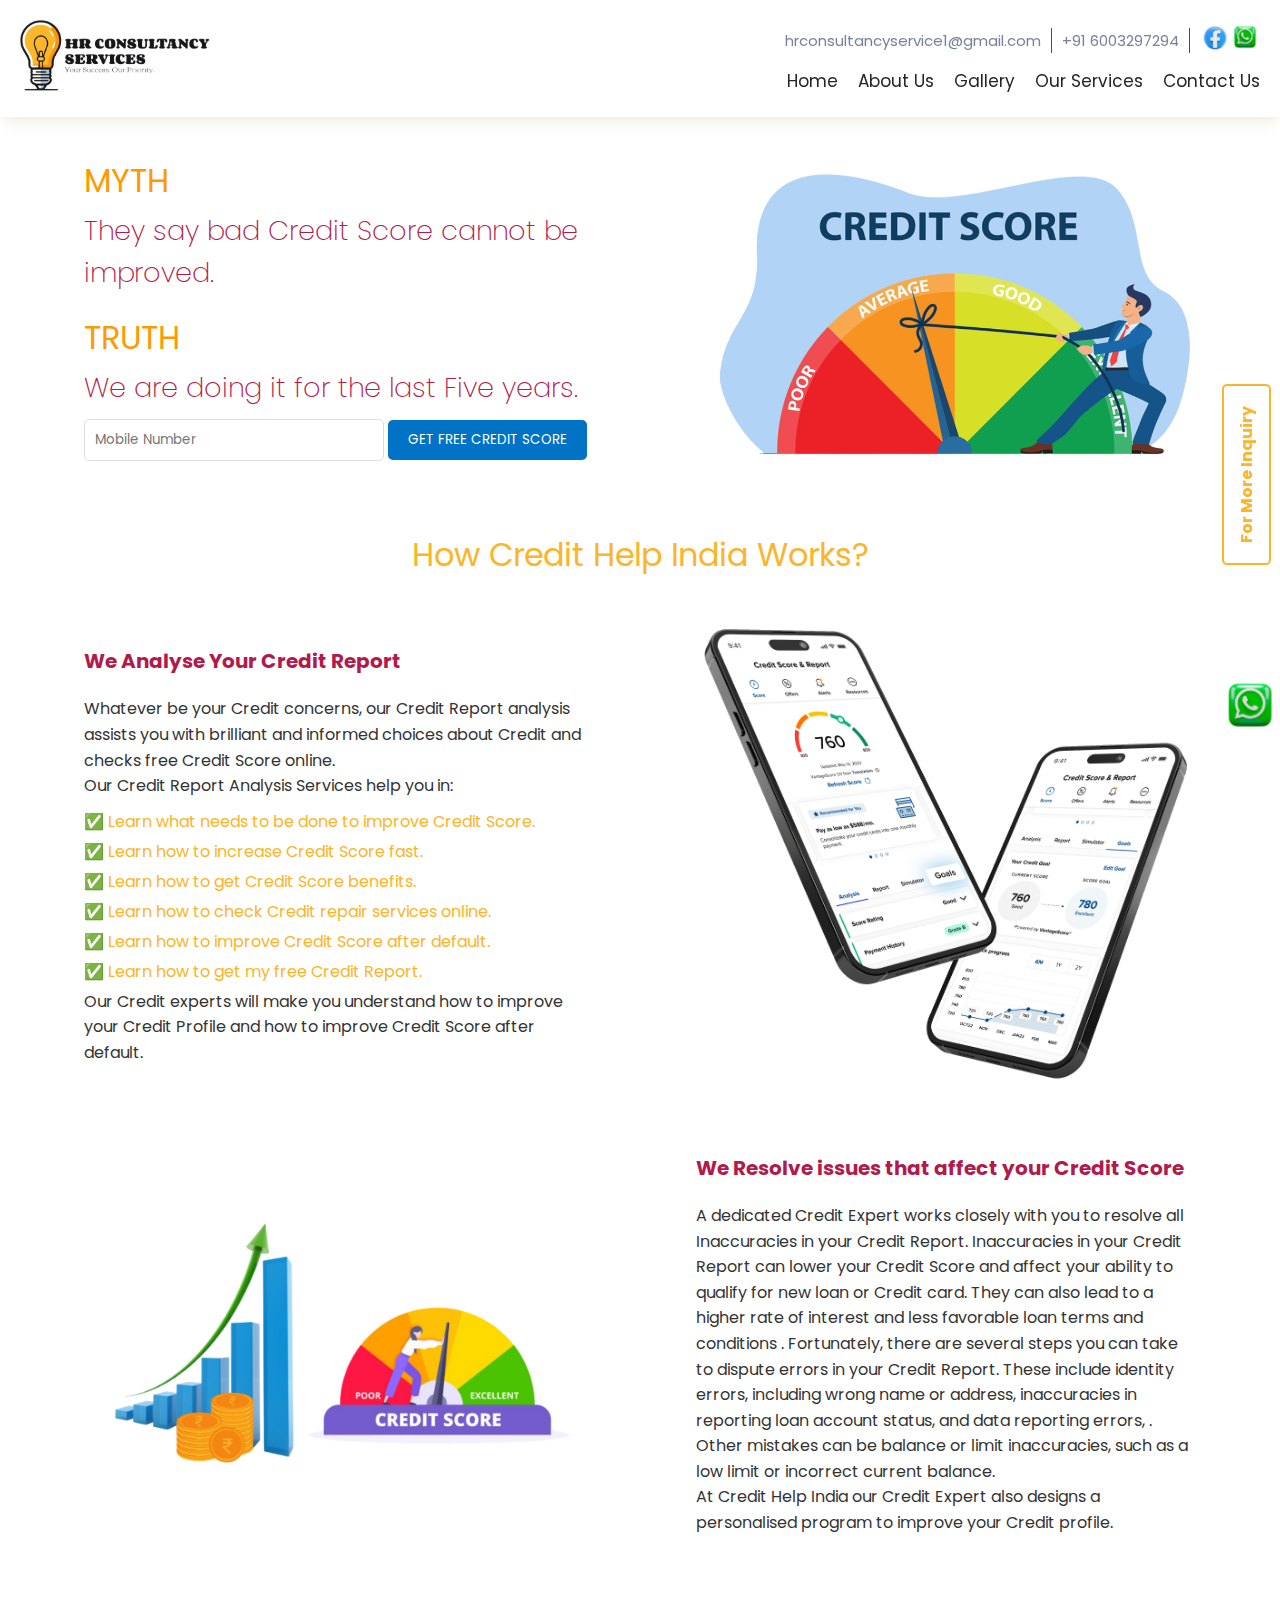
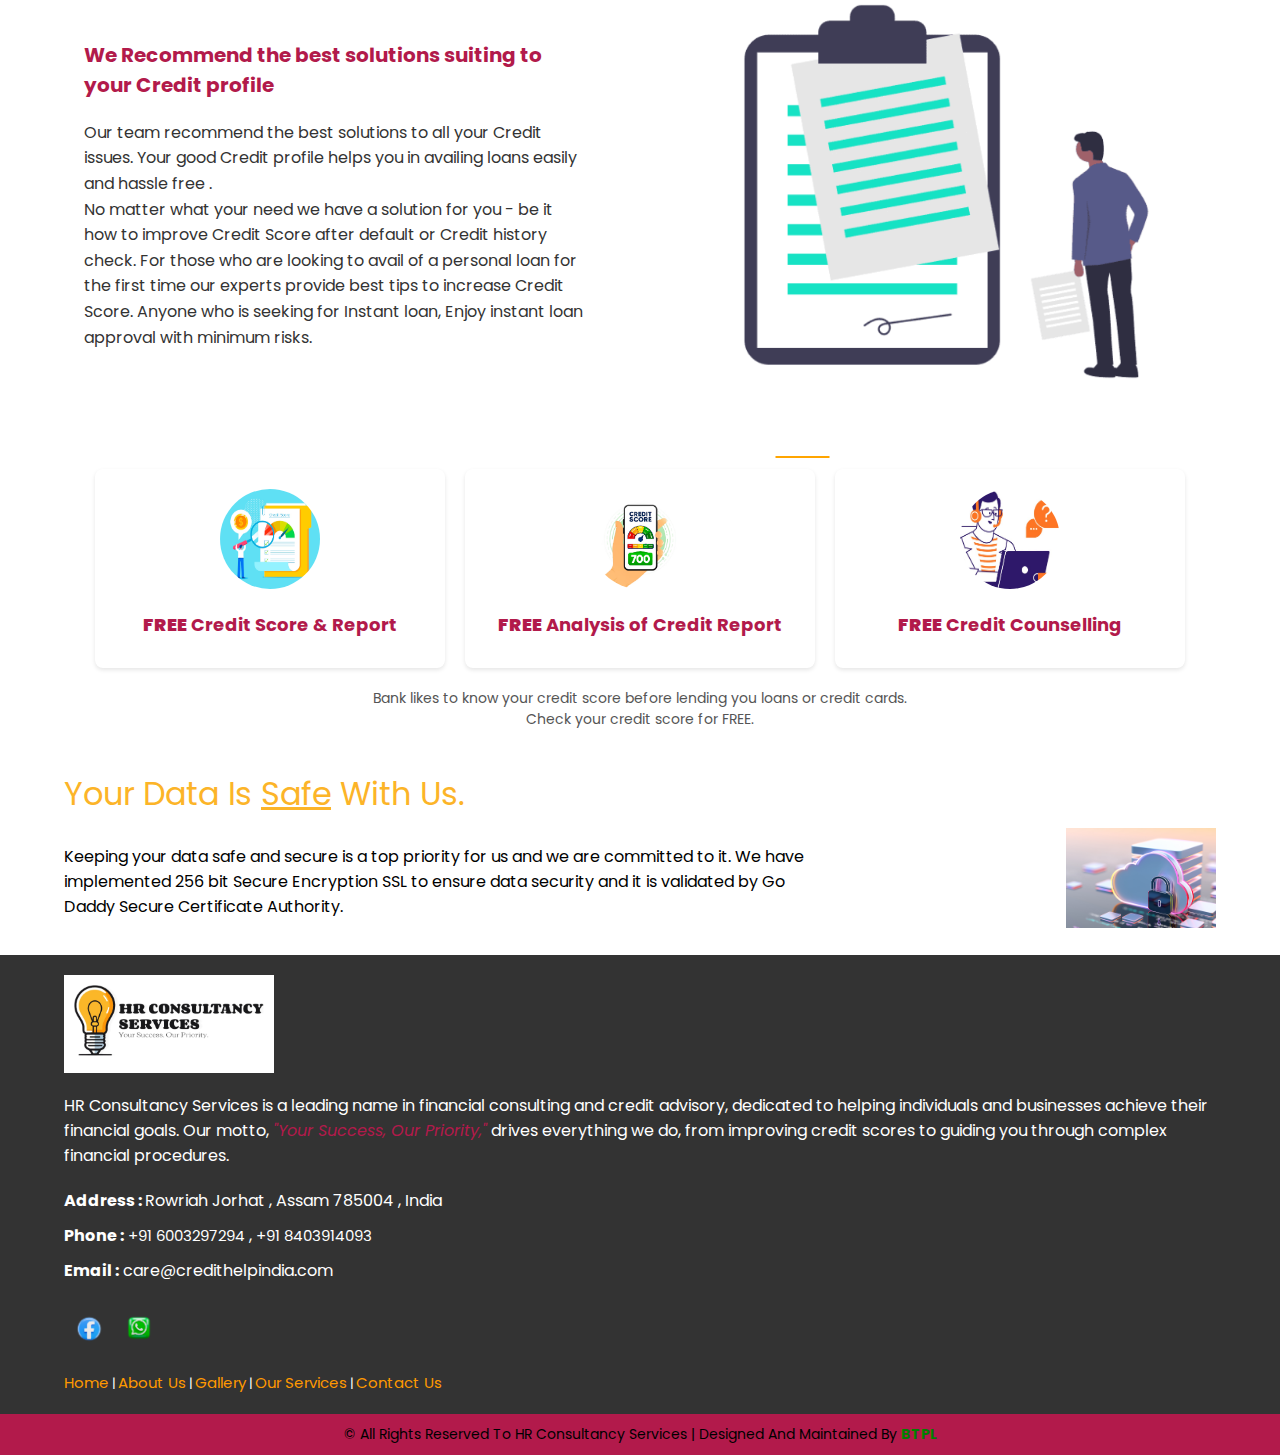
<file: index.html>
<!DOCTYPE html>
<html lang="en">
<head>
    <meta charset="UTF-8">
    <meta name="viewport" content="width=device-width, initial-scale=1.0">
    <title>HR Consultancy Services</title>
    <!--------------------------------------Font Awesome Link ------------------------------------>
    <link rel="stylesheet" href="https://cdnjs.cloudflare.com/ajax/libs/font-awesome/6.7.1/css/all.min.css" integrity="sha512-5Hs3dF2AEPkpNAR7UiOHba+lRSJNeM2ECkwxUIxC1Q/FLycGTbNapWXB4tP889k5T5Ju8fs4b1P5z/iB4nMfSQ==" crossorigin="anonymous" referrerpolicy="no-referrer" />
    <!--------------------------------------Font Awesome Link ------------------------------------>
    
    
    
    <!--------------------------------------Main Css Link ------------------------------------>
    <link rel="stylesheet" href="hover-min.css">
    <link rel="stylesheet" href="style.css">
    <link rel="stylesheet" href="responsive.css">
    <!--------------------------------------Main Css Link ------------------------------------>
</head>
<body>
<div class="index-main">
      <header>
        <nav>
            <div class="left-nav">
                <a href="index.html">
                <div class="logo-img ">
                    <img src="images/logo.png" alt="">
                </div>
            </a>
            </div>
            <div class="right-nav">
                <div class="menu-button">
                    <img src="images/menu-icon.webp" alt="">
                </div>
                <div class="upper-right">
                    <div class="gmail">
                        <p><a href="mailto:hrconsultancyservice1@gmail.com"> hrconsultancyservice1@gmail.com</a></p>
                    </div>
                    <div class="number">
                        <p><a href="tel:+916003297294"> +91 6003297294</a></p>
                    </div>
                    <div class="social-links">
                        <a class="hvr-float" href="https://facebook.com/groups/504638591012192/?mibextid=TtJCHPwfooiexAEF"><img src="images/facebook.png" alt="facebook"></a>
                        <a class="hvr-float" href="https://wa.me/message/YL7PTWLX3Y2UJ1"><img src="images/whatsapp.png" alt="Instagram"></a>
                        <!-- <a class="hvr-float" href="#"><img src="images/twitter.png" alt="twitter"></a>
                        <a class="hvr-float" href="#"><img src="images/linked.png" alt="Linkedin"></a> -->
                    </div>
                </div>
                <div class="lower-right">
                    <div class="nav-links">
                        <a class="hvr-underline-from-center" href="index.html">Home</a>
                        <a class="hvr-underline-from-center" href="about.html">About Us</a>
                        <a class="hvr-underline-from-center" href="gallery.html">Gallery</a>
                        <a  class="hvr-underline-from-center" href="service.html">Our Services</a>
                        <a class="hvr-underline-from-center" href="contact.html">Contact Us</a>
                    </div>
                </div>
            </div>
        </nav>
      </header>   
      <!-----------------------------------------Header End-------------------------------------->



      <!-----------------------------------------First section Start----------------------------->

      
        
     
      <div class="home-first">
        <div class="text-section">
            <h2><span class="highlight">MYTH</span></h2>
            <p class="myth">They say bad Credit Score cannot be improved.</p>

            <h2><span class="highlight">TRUTH</span></h2>
            <p class="truth">We are doing it for the last Five years.</p>

            <div class="form-section">
                <input type="text" placeholder="Mobile Number">
                <button>GET FREE CREDIT SCORE</button>
            </div>
        </div>

        <div class="image-section">
            <img src="images/home-img.png" alt="Credit Score Visualization">
        </div>
    </div>
    <div class="home-second">
        <section class="credit-section">
            <div class="credit-header">
                <h2>How Credit Help India Works?</h2>
            </div>
            <div class="credit-content">
                <div class="credit-text">
                    <h3>We Analyse Your Credit Report</h3>
                    <p>Whatever be your Credit concerns, our Credit Report analysis assists you with brilliant and informed choices about Credit and checks free Credit Score online.</p>
                    <p>Our Credit Report Analysis Services help you in:</p>
                    <ul>
                        <li>✅ Learn what needs to be done to improve Credit Score.</li>
                        <li>✅ Learn how to increase Credit Score fast.</li>
                        <li>✅ Learn how to get Credit Score benefits.</li>
                        <li>✅ Learn how to check Credit repair services online.</li>
                        <li>✅ Learn how to improve Credit Score after default.</li>
                        <li>✅ Learn how to get my free Credit Report.</li>
                    </ul>
                    <p>Our Credit experts will make you understand how to improve your Credit Profile and how to improve Credit Score after default.</p>
                </div>
                <div class="credit-image">
                    <img src="images/home2img.png" alt="Credit Report Analysis Illustration">
                </div>
            </div>
        </section>
    </div>
    <div class="home-second">
        <section class="credit-section">
            
            <div class="credit2-content">
                <div class="credit-image">
                    <img src="images/home3img.png" alt="Credit Report Analysis Illustration">
                </div>
                <div class="credit-text">
                    <h3>We Resolve issues that affect your Credit Score</h3>
                    <p>A dedicated Credit Expert works closely with you to resolve all Inaccuracies in your Credit Report. Inaccuracies in your Credit Report can lower your Credit Score and affect your ability to qualify for new loan or Credit card. They can also lead to a higher rate of interest and less favorable loan terms and conditions . Fortunately, there are several steps you can take to dispute errors in your Credit Report. These include identity errors, including wrong name or address, inaccuracies in reporting loan account status, and data reporting errors, . Other mistakes can be balance or limit inaccuracies, such as a low limit or incorrect current balance.</p>
                    <p>At Credit Help India our Credit Expert also designs a personalised program to improve your Credit profile.</p>
                </div>
                
            </div>
        </section>
    </div>
    <div class="home-second">
        <section class="credit-section">
            
            <div class="credit-content">
                <div class="credit-text">
                    <h3>We Recommend the best solutions suiting to your Credit profile</h3>
                    <p>Our team recommend the best solutions to all your Credit issues. Your good Credit profile helps you in availing loans easily and hassle free .
                    </p>
                    <p>No matter what your need we have a solution for you - be it how to improve Credit Score after default or Credit history check. For those who are looking to avail of a personal loan for the first time our experts provide best tips to increase Credit Score. Anyone who is seeking for Instant loan, Enjoy instant loan approval with minimum risks.</p>
                    
                </div>
                <div class="credit-image">
                    <img src="images/home4img.png" alt="Credit Report Analysis Illustration">
                </div>
            </div>
        </section>
    </div>
    <div class="main-div">
        <div class="content-wrapper">
            <h1 class="title">Get Your Credit Report For <span>FREE</span></h1>
        
            <div class="features">
              <div class="feature">
                <img src="images/score-report.avif" alt="Report Icon">
                <h3><strong>FREE</strong> Credit Score & Report</h3>
              </div>
        
              <div class="feature">
                <img src="images/credit-score.avif" alt="Analysis Icon">
                <h3><strong>FREE</strong> Analysis of Credit Report</h3>
              </div>
        
              <div class="feature">
                <img src="images/cousell.jpg" alt="Counseling Icon">
                <h3><strong>FREE</strong> Credit Counselling</h3>
              </div>
            </div>
        
            <p class="description">
              Bank likes to know your credit score before lending you loans or credit cards.<br>
              Check your credit score for FREE.
            </p>
          </div>

          <div class="last-content">
            <div class="heading-line">
                <h2>Your Data Is <span>Safe</span> With Us.</h2>
            </div>
            <div class="main-content">
                <div class="cont-fil">
                    <p>
                        Keeping your data safe and secure is a top priority for us and we are committed to it. We have implemented  256 bit Secure Encryption SSL to ensure data security and it is validated by Go Daddy Secure Certificate Authority.</p>
                </div>
                <div class="img-contl">
                    <img src="images/data-safe.jpg" alt="">
                </div>
            </div>
          </div>
    </div>

    <!--------------------------------------------Footer Section-------------------------------------->

    <footer class="footer">
        <div class="logo-part">
            <img width="190px" src="images/logo.png" alt="">
        </div>
        <div class="content-pa" style="margin-bottom: 20px;">
            <p >HR Consultancy Services is a leading name in financial consulting and credit advisory, dedicated to helping individuals and businesses achieve their financial goals. Our motto, <i style="color: #B21A4B;">"Your Success, Our Priority,"</i> drives everything we do, from improving credit scores to guiding you through complex financial procedures.</p>
        </div>
        <div class="contact-infors">
            <p><strong>Address : </strong>Rowriah Jorhat , Assam 785004 , India</p>
            <p><strong>Phone :</strong> <a style="color: white;" href="tel:+916003297294">+91 6003297294</a> , <a style="color: white;" href="tel:+918403914093">+91 8403914093</a></p>
            <p><strong>Email :</strong> care@credithelpindia.com</p>
        </div>

        <div class="social-links" style="padding-top: 10px; padding-left: 0;">
            <a class="hvr-float" href="https://facebook.com/groups/504638591012192/?mibextid=TtJCHPwfooiexAEF"><img src="images/facebook.png" alt="facebook"></a>
            <a class="hvr-float" href="https://wa.me/message/YL7PTWLX3Y2UJ1"><img src="images/whatsapp.png" alt="Instagram"></a>
            <!-- <a class="hvr-float" href="#"><img src="images/twitter.png" alt="twitter"></a>
            <a class="hvr-float" href="#"><img src="images/linked.png" alt="Linkedin"></a> -->
        </div>
        <div class="links" >
            <a href="index.html">Home</a> |
                <a href="about.html">About Us</a> |
                <a href="gallery.html">Gallery</a> |
                <a href="service.html">Our Services</a> |
                <a href="contact.html">Contact Us</a>
        </div>

       

        <!-- <div class="links">
            <a href="#">Difference Between Credit Score & Credit Report</a> |
            <a href="#">Difference Between Write-off And Waive-off</a> |
            <a href="#">How Is Credit Score Calculated?</a> |
            <a href="#">more</a>
        </div> -->
        
    </footer>
    <div class="end-copy">
        <p>&copy; All Rights Reserved To HR Consultancy Services | Designed And Maintained By <a href="https://www.bhoomitechzone.in/">BTPL</a>  </p>
    </div>


<!-----------------------------------Popup Inquiry Form------------------------------------>

<div class="whatsapp">
    <a href="https://wa.me/message/YL7PTWLX3Y2UJ1"><img src="images/whatsapp.png" alt=""></a>
</div>

<div class="po-btnf" onclick="openForm()">
    For More Inquiry
  </div>

    <div class="popup-overlay" id="popupOverlay">
        <div class="popup-form" id="popupForm">
            <h3>Enquiry Form</h3>
            <form>
                <div class="form-group">
                    <label for="name">Name</label>
                    <input type="text" id="name" placeholder="Enter your name">
                </div>
                <div class="form-group">
                    <label for="email">Email</label>
                    <input type="email" id="email" placeholder="Enter your email">
                </div>
                <div class="form-group">
                    <label for="tel">Phone Number</label>
                    <input type="text" id="tel" placeholder="Enter your phone number">
                </div>
                <div class="form-group">
                    <label for="from">Destination From</label>
                    <input type="text" id="from" placeholder="Enter your destination">
                </div>
                <div class="form-group">
                    <label for="to">Preferred To</label>
                    <input type="text" id="to" placeholder="Enter your preferred destination">
                </div>
                <div class="form-group">
                    <label for="date">Preferred Date</label>
                    <input type="date" id="date">
                </div>
                <div class="form-buttons">
                    <button type="submit" class="btn-submit">Submit</button>
                    <button type="button" class="btn-close" onclick="closeForm()">Close</button>
                </div>
            </form>
        </div>
    </div>
    

</div>


<script src="app.js"></script>

<script>
    function openForm() {
        document.getElementById('popupOverlay').classList.add('active');
    }

    function closeForm() {
        document.getElementById('popupOverlay').classList.remove('active');
    }
</script>

</body>
</html>
</file>
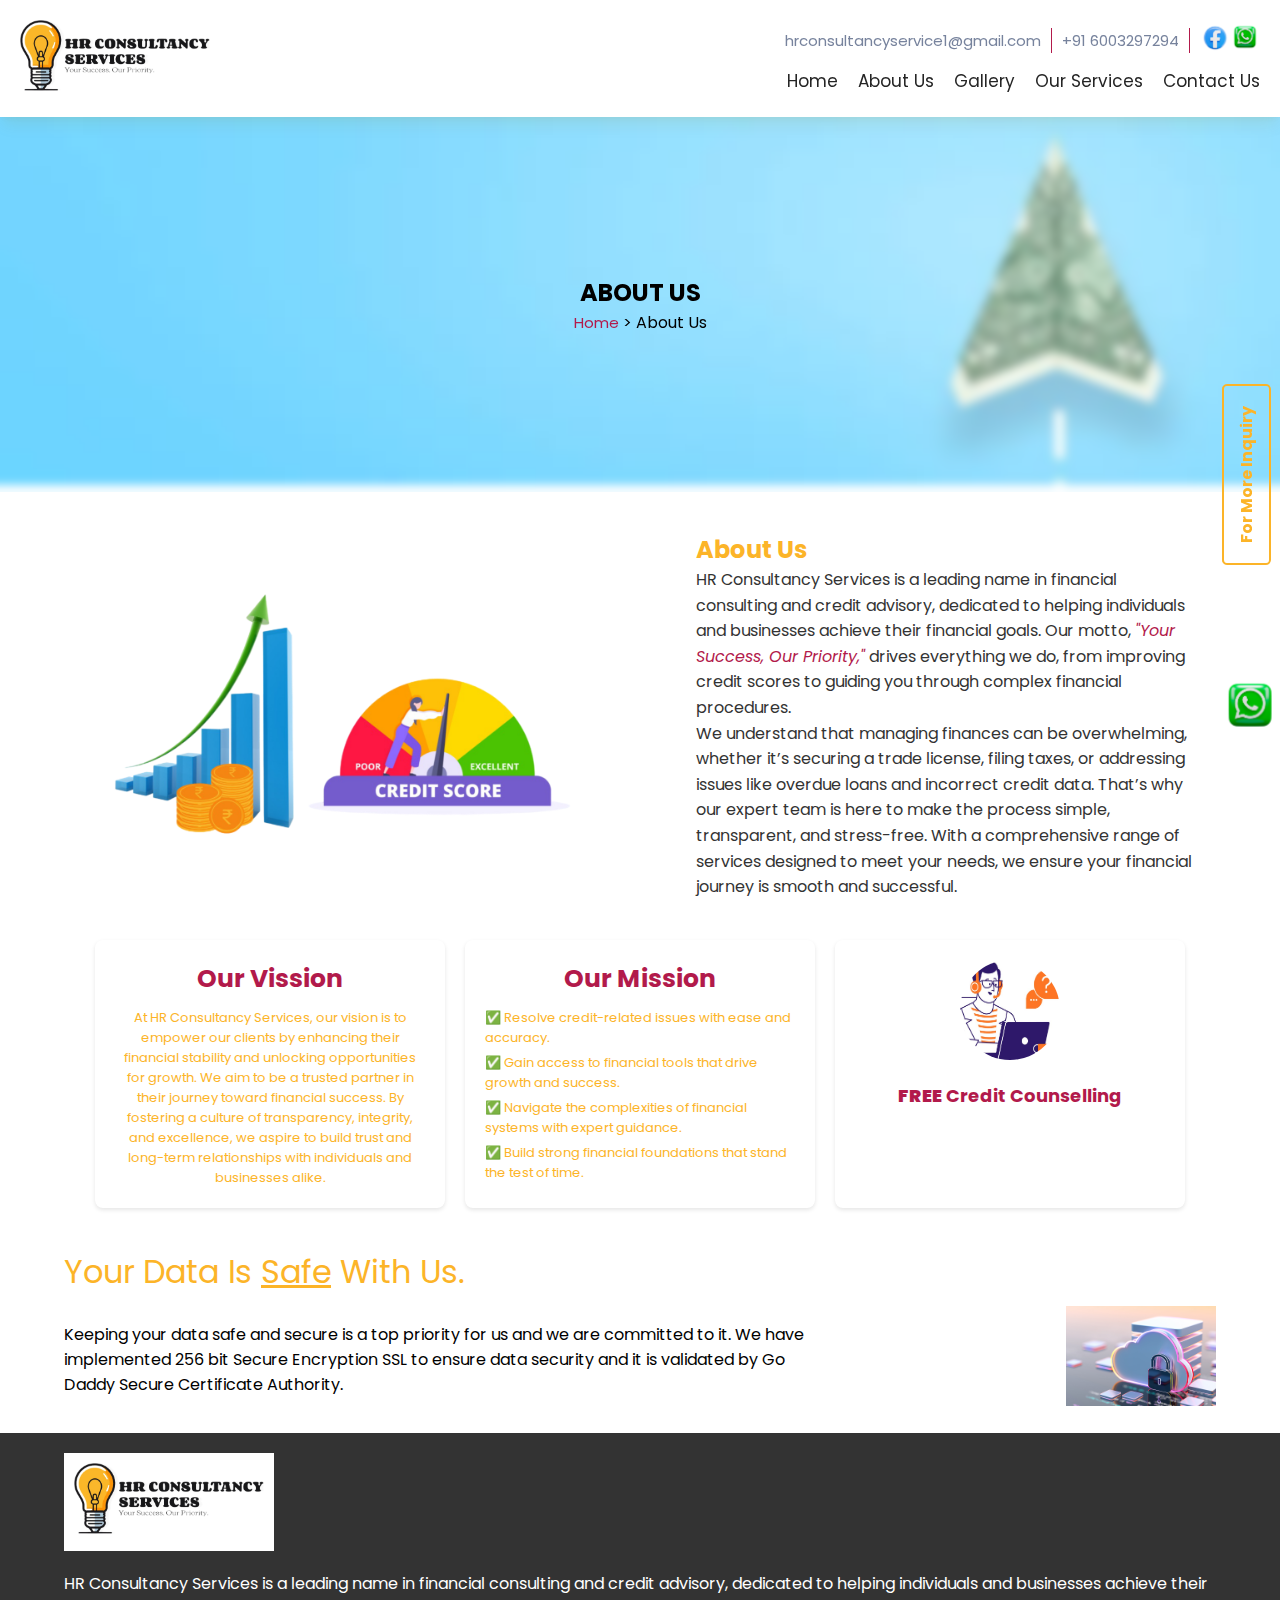
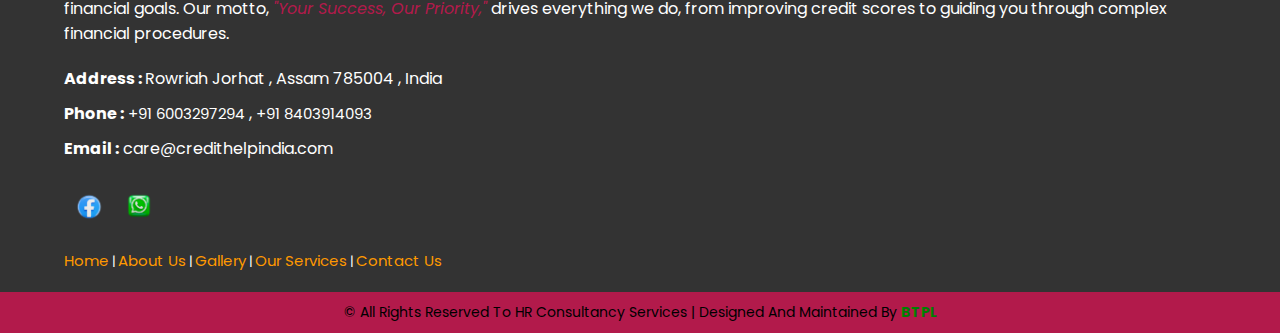
<file: about.html>
<!DOCTYPE html>
<html lang="en">

<head>
    <meta charset="UTF-8">
    <meta name="viewport" content="width=device-width, initial-scale=1.0">
    <title>HR Consultancy Services</title>
    <!--------------------------------------Font Awesome Link ------------------------------------>
    <link rel="stylesheet" href="https://cdnjs.cloudflare.com/ajax/libs/font-awesome/6.7.1/css/all.min.css"
        integrity="sha512-5Hs3dF2AEPkpNAR7UiOHba+lRSJNeM2ECkwxUIxC1Q/FLycGTbNapWXB4tP889k5T5Ju8fs4b1P5z/iB4nMfSQ=="
        crossorigin="anonymous" referrerpolicy="no-referrer" />
    <!--------------------------------------Font Awesome Link ------------------------------------>



    <!--------------------------------------Main Css Link ------------------------------------>
    <link rel="stylesheet" href="hover-min.css">
    <link rel="stylesheet" href="style.css">
    <link rel="stylesheet" href="responsive.css">
    <!--------------------------------------Main Css Link ------------------------------------>
</head>

<body>
    <div class="index-main">
        <header>
            <nav>
                <div class="left-nav">
                    <a href="index.html">
                        <div class="logo-img ">
                            <img src="images/logo.png" alt="">
                        </div>
                    </a>
                </div>
                <div class="right-nav">
                    <div class="menu-button">
                        <img src="images/menu-icon.webp" alt="">
                    </div>
                    <div class="upper-right">
                        <div class="gmail">
                            <p><a href="mailto:hrconsultancyservice1@gmail.com"> hrconsultancyservice1@gmail.com</a></p>
                        </div>
                        <div class="number">
                            <p><a href="tel:+916003297294"> +91 6003297294</a></p>
                        </div>
                        <div class="social-links">
                            <a class="hvr-float" href="https://facebook.com/groups/504638591012192/?mibextid=TtJCHPwfooiexAEF"><img src="images/facebook.png" alt="facebook"></a>
                            <a class="hvr-float" href="https://wa.me/message/YL7PTWLX3Y2UJ1"><img src="images/whatsapp.png" alt="Instagram"></a>
                            <!-- <a class="hvr-float" href="#"><img src="images/twitter.png" alt="twitter"></a>
                            <a class="hvr-float" href="#"><img src="images/linked.png" alt="Linkedin"></a> -->
                        </div>
                    </div>
                    <div class="lower-right">
                        <div class="nav-links">
                            <a class="hvr-underline-from-center" href="index.html">Home</a>
                            <a class="hvr-underline-from-center" href="about.html">About Us</a>
                            <a class="hvr-underline-from-center" href="gallery.html">Gallery</a>
                            <a class="hvr-underline-from-center" href="service.html">Our Services</a>
                            <a class="hvr-underline-from-center" href="contact.html">Contact Us</a>
                        </div>
                    </div>
                </div>
            </nav>
        </header>
        <!-----------------------------------------Header End-------------------------------------->
        
        <div class="abt-section">
            <div class="about-img">
                <img src="images/about-img.jpg" alt="">
            </div>
            <div class="about-start">
                <h2>ABOUT US</h2>
                <p><a href="index.html">Home</a> > About Us</p>
            </div>
        </div>
        <div class="home-second">
            <section class="credit-section">
                
                <div class="credit2-content">
                    <div class="credit-image">
                        <img src="images/home3img.png" alt="Credit Report Analysis Illustration">
                    </div>
                    <div class="credit-text">
                        <h2 style="color: #FCB428;"> About Us</h2>
                        <!-- <h3>We Resolve issues that affect your Credit Score</h3> -->
                        <p>HR Consultancy Services is a leading name in financial consulting and credit advisory, dedicated to helping individuals and businesses achieve their financial goals. Our motto, <i style="color: #B21A4B;">"Your Success, Our Priority,"</i> drives everything we do, from improving credit scores to guiding you through complex financial procedures.</p>
                        <p>We understand that managing finances can be overwhelming, whether it’s securing a trade license, filing taxes, or addressing issues like overdue loans and incorrect credit data. That’s why our expert team is here to make the process simple, transparent, and stress-free. With a comprehensive range of services designed to meet your needs, we ensure your financial journey is smooth and successful.</p>
                    </div>
                    
                </div>
            </section>
            
        </div>
        <div class="main-div">
            <div class="content-wrapper">
                <!-- <h1 class="title">Get Your Credit Report For <span>FREE</span></h1> -->
            
                <div class="features">
                  <div class="feature">
                    <h2>Our Vission</h2>
                    <p style="color: #FCB428; font-size: 13px; margin-top: 10px;">At HR Consultancy Services, our vision is to empower our clients by enhancing their financial stability and unlocking opportunities for growth. We aim to be a trusted partner in their journey toward financial success. By fostering a culture of transparency, integrity, and excellence, we aspire to build trust and long-term relationships with individuals and businesses alike.</p>
                    <!-- <img src="images/score-report.avif" alt="Report Icon">
                    <h3><strong>FREE</strong> Credit Score & Report</h3> -->
                  </div>
            
                  <div class="feature">
                    <h2>Our Mission</h2>
                    <div class="credit-text" style="text-align: start;">
                        <ul>
                            <li style="font-size: 13px;">✅ Resolve credit-related issues with ease and accuracy.</li>
                            <li style="font-size: 13px;">✅ Gain access to financial tools that drive growth and success.</li>
                            <li style="font-size: 13px;">✅ Navigate the complexities of financial systems with expert guidance.</li>
                            <li style="font-size: 13px;">✅ Build strong financial foundations that stand the test of time.</li>
                            <!-- <li style="font-size: 13px;">✅ Learn how to improve Credit Score after default.</li>
                            <li style="font-size: 13px;">✅ Learn how to get my free Credit Report.</li> -->
                        </ul>
                    </div>
                  </div>
            
                  <div class="feature">
                    <img src="images/cousell.jpg" alt="Counseling Icon">
                    <h3><strong>FREE</strong> Credit Counselling</h3>
                  </div>
                </div>
            
                <!-- <p class="description">
                  Bank likes to know your credit score before lending you loans or credit cards.<br>
                  Check your credit score for FREE.
                </p> -->
              </div>
    
              <!-- <div class="last-content">
                <div class="heading-line">
                    <h2>Your Data Is <span>Safe</span> With Us.</h2>
                </div>
                <div class="main-content">
                    <div class="cont-fil">
                        <p>
                            Keeping your data safe and secure is a top priority for us and we are committed to it. We have implemented  256 bit Secure Encryption SSL to ensure data security and it is validated by Go Daddy Secure Certificate Authority.</p>
                    </div>
                    <div class="img-contl">
                        <img src="images/data-safe.jpg" alt="">
                    </div>
                </div>
              </div> -->
              <div class="last-content">
                <div class="heading-line">
                    <h2>Your Data Is <span>Safe</span> With Us.</h2>
                </div>
                <div class="main-content">
                    <div class="cont-fil">
                        <p>
                            Keeping your data safe and secure is a top priority for us and we are committed to it. We have implemented  256 bit Secure Encryption SSL to ensure data security and it is validated by Go Daddy Secure Certificate Authority.</p>
                    </div>
                    <div class="img-contl">
                        <img src="images/data-safe.jpg" alt="">
                    </div>
                </div>
              </div>
        </div>

        
        
        <!-----------------------------------------Footer Start-------------------------------------->
        <footer class="footer">
            <div class="logo-part">
                <img width="190px" src="images/logo.png" alt="">
            </div>
            <div class="content-pa" style="margin-bottom: 20px;">
                <p >HR Consultancy Services is a leading name in financial consulting and credit advisory, dedicated to helping individuals and businesses achieve their financial goals. Our motto, <i style="color: #B21A4B;">"Your Success, Our Priority,"</i> drives everything we do, from improving credit scores to guiding you through complex financial procedures.</p>
            </div>
            <div class="contact-infors">
                <p><strong>Address : </strong>Rowriah Jorhat , Assam 785004 , India</p>
                <p><strong>Phone :</strong> <a style="color: white;" href="tel:+916003297294">+91 6003297294</a> , <a style="color: white;" href="tel:+918403914093">+91 8403914093</a></p>
                <p><strong>Email :</strong> care@credithelpindia.com</p>
            </div>
    
            <div class="social-links" style="padding-top: 10px; padding-left: 0;">
                <a class="hvr-float" href="https://facebook.com/groups/504638591012192/?mibextid=TtJCHPwfooiexAEF"><img src="images/facebook.png" alt="facebook"></a>
                <a class="hvr-float" href="https://wa.me/message/YL7PTWLX3Y2UJ1"><img src="images/whatsapp.png" alt="Instagram"></a>
                <!-- <a class="hvr-float" href="#"><img src="images/twitter.png" alt="twitter"></a>
                <a class="hvr-float" href="#"><img src="images/linked.png" alt="Linkedin"></a> -->
            </div>
            <div class="links" >
                <a href="index.html">Home</a> |
                <a href="about.html">About Us</a> |
                <a href="gallery.html">Gallery</a> |
                <a href="service.html">Our Services</a> |
                <a href="contact.html">Contact Us</a>
            </div>
    
           
    
            <!-- <div class="links">
                <a href="#">Difference Between Credit Score & Credit Report</a> |
                <a href="#">Difference Between Write-off And Waive-off</a> |
                <a href="#">How Is Credit Score Calculated?</a> |
                <a href="#">more</a>
            </div> -->
            
        </footer>
        <div class="end-copy">
            <p>&copy; All Rights Reserved To HR Consultancy Services | Designed And Maintained By <a href="https://www.bhoomitechzone.in/">BTPL</a> </p>
        </div>

       <!-----------------------------------Popup Inquiry Form------------------------------------>

       <div class="whatsapp">
        <a href="https://wa.me/message/YL7PTWLX3Y2UJ1"><img src="images/whatsapp.png" alt=""></a>
    </div>

<div class="po-btnf" onclick="openForm()">
    For More Inquiry
  </div>

    <div class="popup-overlay" id="popupOverlay">
        <div class="popup-form" id="popupForm">
            <h3>Enquiry Form</h3>
            <form>
                <div class="form-group">
                    <label for="name">Name</label>
                    <input type="text" id="name" placeholder="Enter your name">
                </div>
                <div class="form-group">
                    <label for="email">Email</label>
                    <input type="email" id="email" placeholder="Enter your email">
                </div>
                <div class="form-group">
                    <label for="tel">Phone Number</label>
                    <input type="text" id="tel" placeholder="Enter your phone number">
                </div>
                <div class="form-group">
                    <label for="from">Destination From</label>
                    <input type="text" id="from" placeholder="Enter your destination">
                </div>
                <div class="form-group">
                    <label for="to">Preferred To</label>
                    <input type="text" id="to" placeholder="Enter your preferred destination">
                </div>
                <div class="form-group">
                    <label for="date">Preferred Date</label>
                    <input type="date" id="date">
                </div>
                <div class="form-buttons">
                    <button type="submit" class="btn-submit">Submit</button>
                    <button type="button" class="btn-close" onclick="closeForm()">Close</button>
                </div>
            </form>
        </div>
    </div>
    

</div>


<script src="app.js"></script>

<script>
    function openForm() {
        document.getElementById('popupOverlay').classList.add('active');
    }

    function closeForm() {
        document.getElementById('popupOverlay').classList.remove('active');
    }
</script>
</body>

</html>
</file>
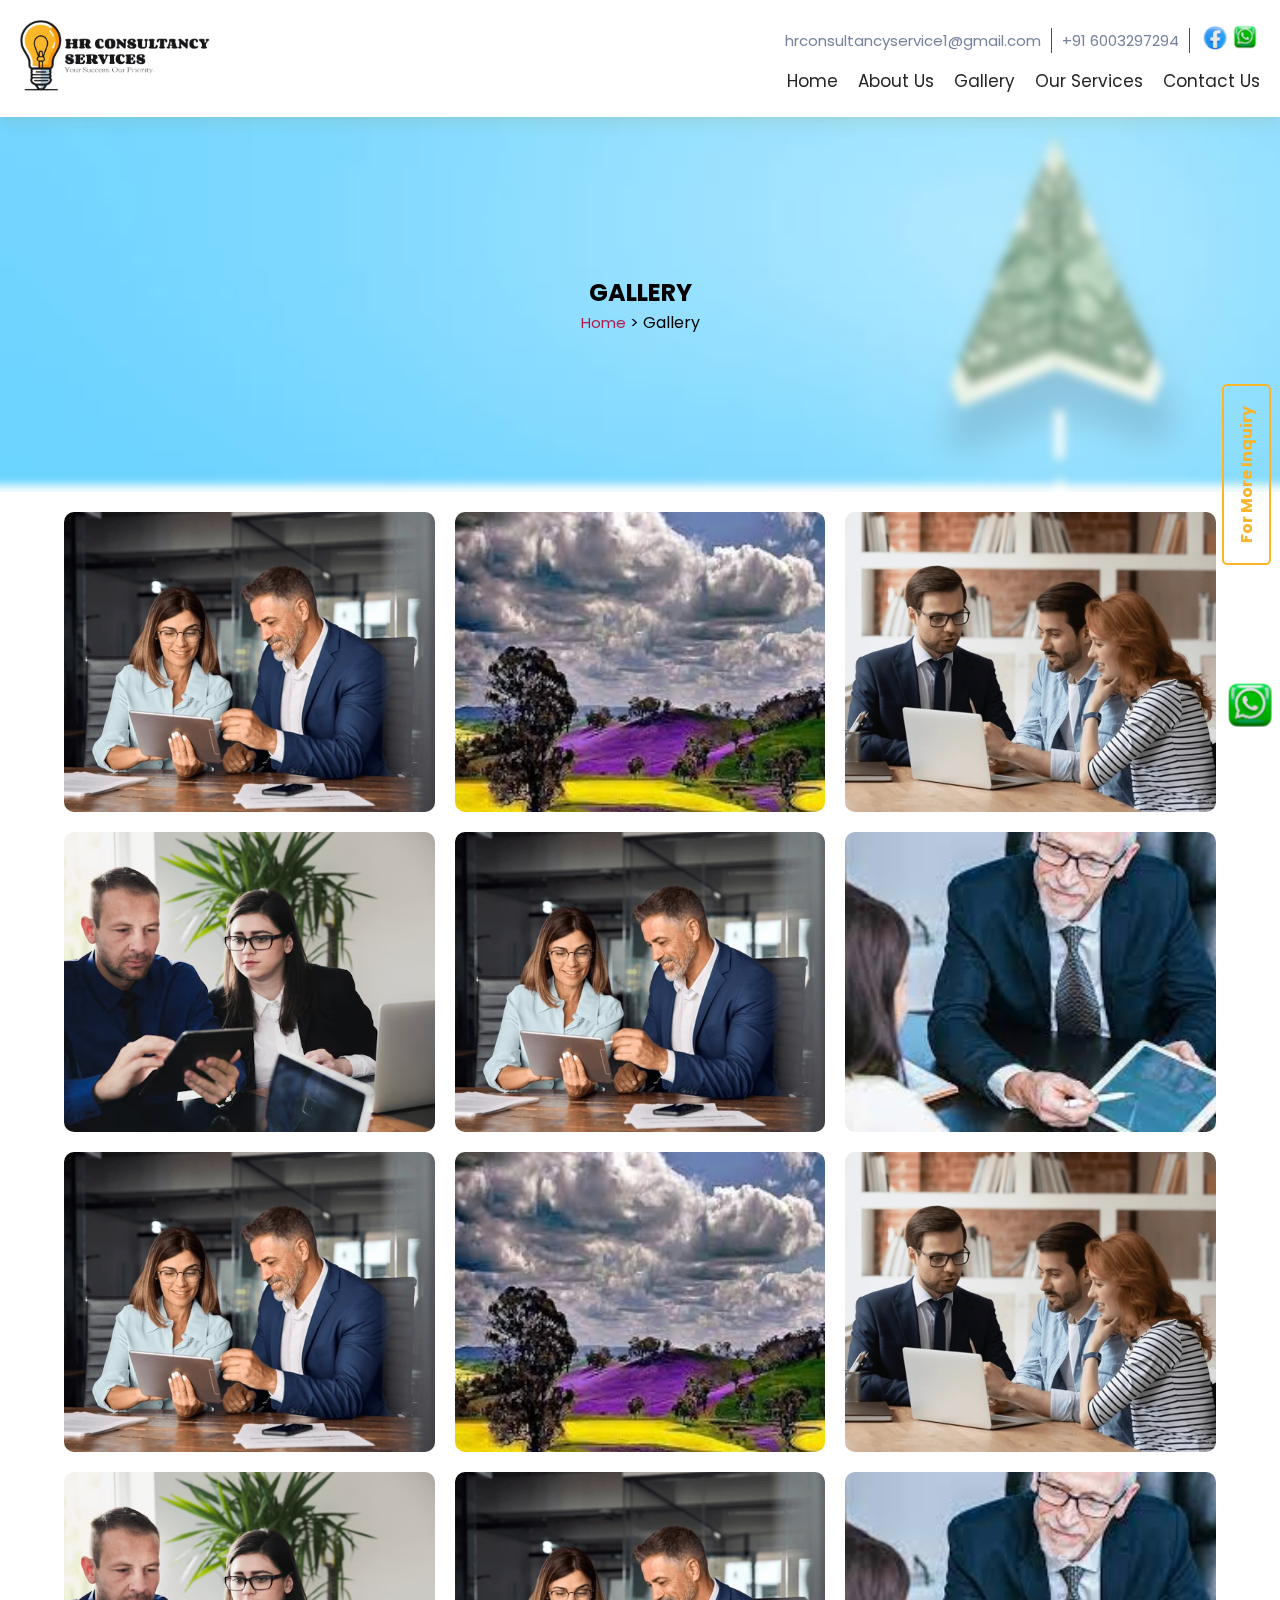
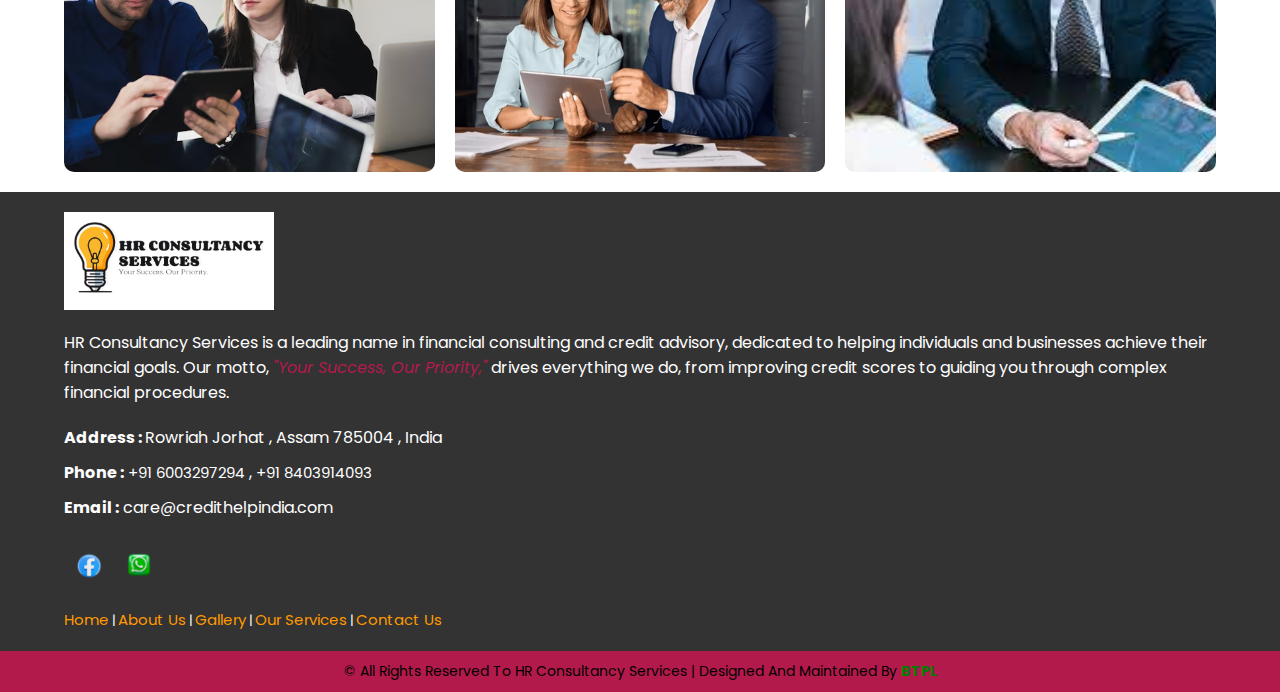
<file: gallery.html>
<!DOCTYPE html>
<html lang="en">

<head>
    <meta charset="UTF-8">
    <meta name="viewport" content="width=device-width, initial-scale=1.0">
    <title>HR Consultancy Services</title>
    <!--------------------------------------Font Awesome Link ------------------------------------>
    <link rel="stylesheet" href="https://cdnjs.cloudflare.com/ajax/libs/font-awesome/6.7.1/css/all.min.css"
        integrity="sha512-5Hs3dF2AEPkpNAR7UiOHba+lRSJNeM2ECkwxUIxC1Q/FLycGTbNapWXB4tP889k5T5Ju8fs4b1P5z/iB4nMfSQ=="
        crossorigin="anonymous" referrerpolicy="no-referrer" />
    <!--------------------------------------Font Awesome Link ------------------------------------>



    <!--------------------------------------Main Css Link ------------------------------------>
    <link rel="stylesheet" href="hover-min.css">
    <link rel="stylesheet" href="style.css">
    <link rel="stylesheet" href="responsive.css">
    <!--------------------------------------Main Css Link ------------------------------------>
</head>

<body>
    <div class="index-main">
        <header>
            <nav>
                <div class="left-nav">
                    <a href="index.html">
                        <div class="logo-img ">
                            <img src="images/logo.png" alt="">
                        </div>
                    </a>
                </div>
                <div class="right-nav">
                    <div class="menu-button">
                        <img src="images/menu-icon.webp" alt="">
                    </div>
                    <div class="upper-right">
                        <div class="gmail">
                            <p><a href="mailto:hrconsultancyservice1@gmail.com"> hrconsultancyservice1@gmail.com</a></p>
                        </div>
                        <div class="number">
                            <p><a href="tel:+916003297294"> +91 6003297294</a></p>
                        </div>
                        <div class="social-links">
                            <a class="hvr-float" href="https://facebook.com/groups/504638591012192/?mibextid=TtJCHPwfooiexAEF"><img src="images/facebook.png" alt="facebook"></a>
                            <a class="hvr-float" href="https://wa.me/message/YL7PTWLX3Y2UJ1"><img src="images/whatsapp.png" alt="Instagram"></a>
                            <!-- <a class="hvr-float" href="#"><img src="images/twitter.png" alt="twitter"></a>
                            <a class="hvr-float" href="#"><img src="images/linked.png" alt="Linkedin"></a> -->
                        </div>
                    </div>
                    <div class="lower-right">
                        <div class="nav-links">
                            <a class="hvr-underline-from-center" href="index.html">Home</a>
                            <a class="hvr-underline-from-center" href="about.html">About Us</a>
                            <a class="hvr-underline-from-center" href="gallery.html">Gallery</a>
                            <a class="hvr-underline-from-center" href="service.html">Our Services</a>
                            <a class="hvr-underline-from-center" href="contact.html">Contact Us</a>
                        </div>
                    </div>
                </div>
            </nav>
        </header>
        <!-----------------------------------------Header End-------------------------------------->
        
        <div class="abt-section">
            <div class="about-img">
                <img src="images/about-img.jpg" alt="">
            </div>
            <div class="about-start">
                <h2>GALLERY</h2>
                <p><a href="index.html">Home</a> > Gallery</p>
            </div>
        </div>
        
        <div class="main-div">
           <div class="gallery">
            <div class="cards-gal">
                <img src="images/gal.webp" alt="">
            </div>
            <div class="cards-gal">
                <img src="images/gal1.jpeg" alt="">
            </div>
            <div class="cards-gal">
                <img src="images/gal2.webp" alt="">
            </div>
            <div class="cards-gal">
                <img src="images/gal3.avif" alt="">
            </div>
            <div class="cards-gal">
                <img src="images/gal4.webp" alt="">
            </div>
            <div class="cards-gal">
                <img src="images/gal5.jpeg" alt="">
            </div>
            <div class="cards-gal">
                <img src="images/gal.webp" alt="">
            </div>
            <div class="cards-gal">
                <img src="images/gal1.jpeg" alt="">
            </div>
            <div class="cards-gal">
                <img src="images/gal2.webp" alt="">
            </div>
            <div class="cards-gal">
                <img src="images/gal3.avif" alt="">
            </div>
            <div class="cards-gal">
                <img src="images/gal4.webp" alt="">
            </div>
            <div class="cards-gal">
                <img src="images/gal5.jpeg" alt="">
            </div>
            
           </div>
        </div>

        
        
        <!-----------------------------------------Footer Start-------------------------------------->
        <footer class="footer">
            <div class="logo-part">
                <img width="190px" src="images/logo.png" alt="">
            </div>
            <div class="content-pa" style="margin-bottom: 20px;">
                <p >HR Consultancy Services is a leading name in financial consulting and credit advisory, dedicated to helping individuals and businesses achieve their financial goals. Our motto, <i style="color: #B21A4B;">"Your Success, Our Priority,"</i> drives everything we do, from improving credit scores to guiding you through complex financial procedures.</p>
            </div>
            <div class="contact-infors">
                <p><strong>Address : </strong>Rowriah Jorhat , Assam 785004 , India</p>
                <p><strong>Phone :</strong> <a style="color: white;" href="tel:+916003297294">+91 6003297294</a> , <a style="color: white;" href="tel:+918403914093">+91 8403914093</a></p>
                <p><strong>Email :</strong> care@credithelpindia.com</p>
            </div>
    
            <div class="social-links" style="padding-top: 10px; padding-left: 0;">
                <a class="hvr-float" href="https://facebook.com/groups/504638591012192/?mibextid=TtJCHPwfooiexAEF"><img src="images/facebook.png" alt="facebook"></a>
                <a class="hvr-float" href="https://wa.me/message/YL7PTWLX3Y2UJ1"><img src="images/whatsapp.png" alt="Instagram"></a>
                <!-- <a class="hvr-float" href="#"><img src="images/twitter.png" alt="twitter"></a>
                <a class="hvr-float" href="#"><img src="images/linked.png" alt="Linkedin"></a> -->
            </div>
            <div class="links" >
                <a href="index.html">Home</a> |
                <a href="about.html">About Us</a> |
                <a href="gallery.html">Gallery</a> |
                <a href="service.html">Our Services</a> |
                <a href="contact.html">Contact Us</a>
            </div>
    
           
    
            <!-- <div class="links">
                <a href="#">Difference Between Credit Score & Credit Report</a> |
                <a href="#">Difference Between Write-off And Waive-off</a> |
                <a href="#">How Is Credit Score Calculated?</a> |
                <a href="#">more</a>
            </div> -->
            
        </footer>
        <div class="end-copy">
            <p>&copy; All Rights Reserved To HR Consultancy Services | Designed And Maintained By <a href="https://www.bhoomitechzone.in/">BTPL</a> </p>
        </div>

   <!-----------------------------------Popup Inquiry Form------------------------------------>

   <div class="whatsapp">
    <a href="https://wa.me/message/YL7PTWLX3Y2UJ1"><img src="images/whatsapp.png" alt=""></a>
</div>

<div class="po-btnf" onclick="openForm()">
    For More Inquiry
  </div>

    <div class="popup-overlay" id="popupOverlay">
        <div class="popup-form" id="popupForm">
            <h3>Enquiry Form</h3>
            <form>
                <div class="form-group">
                    <label for="name">Name</label>
                    <input type="text" id="name" placeholder="Enter your name">
                </div>
                <div class="form-group">
                    <label for="email">Email</label>
                    <input type="email" id="email" placeholder="Enter your email">
                </div>
                <div class="form-group">
                    <label for="tel">Phone Number</label>
                    <input type="text" id="tel" placeholder="Enter your phone number">
                </div>
                <div class="form-group">
                    <label for="from">Destination From</label>
                    <input type="text" id="from" placeholder="Enter your destination">
                </div>
                <div class="form-group">
                    <label for="to">Preferred To</label>
                    <input type="text" id="to" placeholder="Enter your preferred destination">
                </div>
                <div class="form-group">
                    <label for="date">Preferred Date</label>
                    <input type="date" id="date">
                </div>
                <div class="form-buttons">
                    <button type="submit" class="btn-submit">Submit</button>
                    <button type="button" class="btn-close" onclick="closeForm()">Close</button>
                </div>
            </form>
        </div>
    </div>
    

</div>


<script src="app.js"></script>

<script>
    function openForm() {
        document.getElementById('popupOverlay').classList.add('active');
    }

    function closeForm() {
        document.getElementById('popupOverlay').classList.remove('active');
    }
</script>

</body>

</html>
</file>
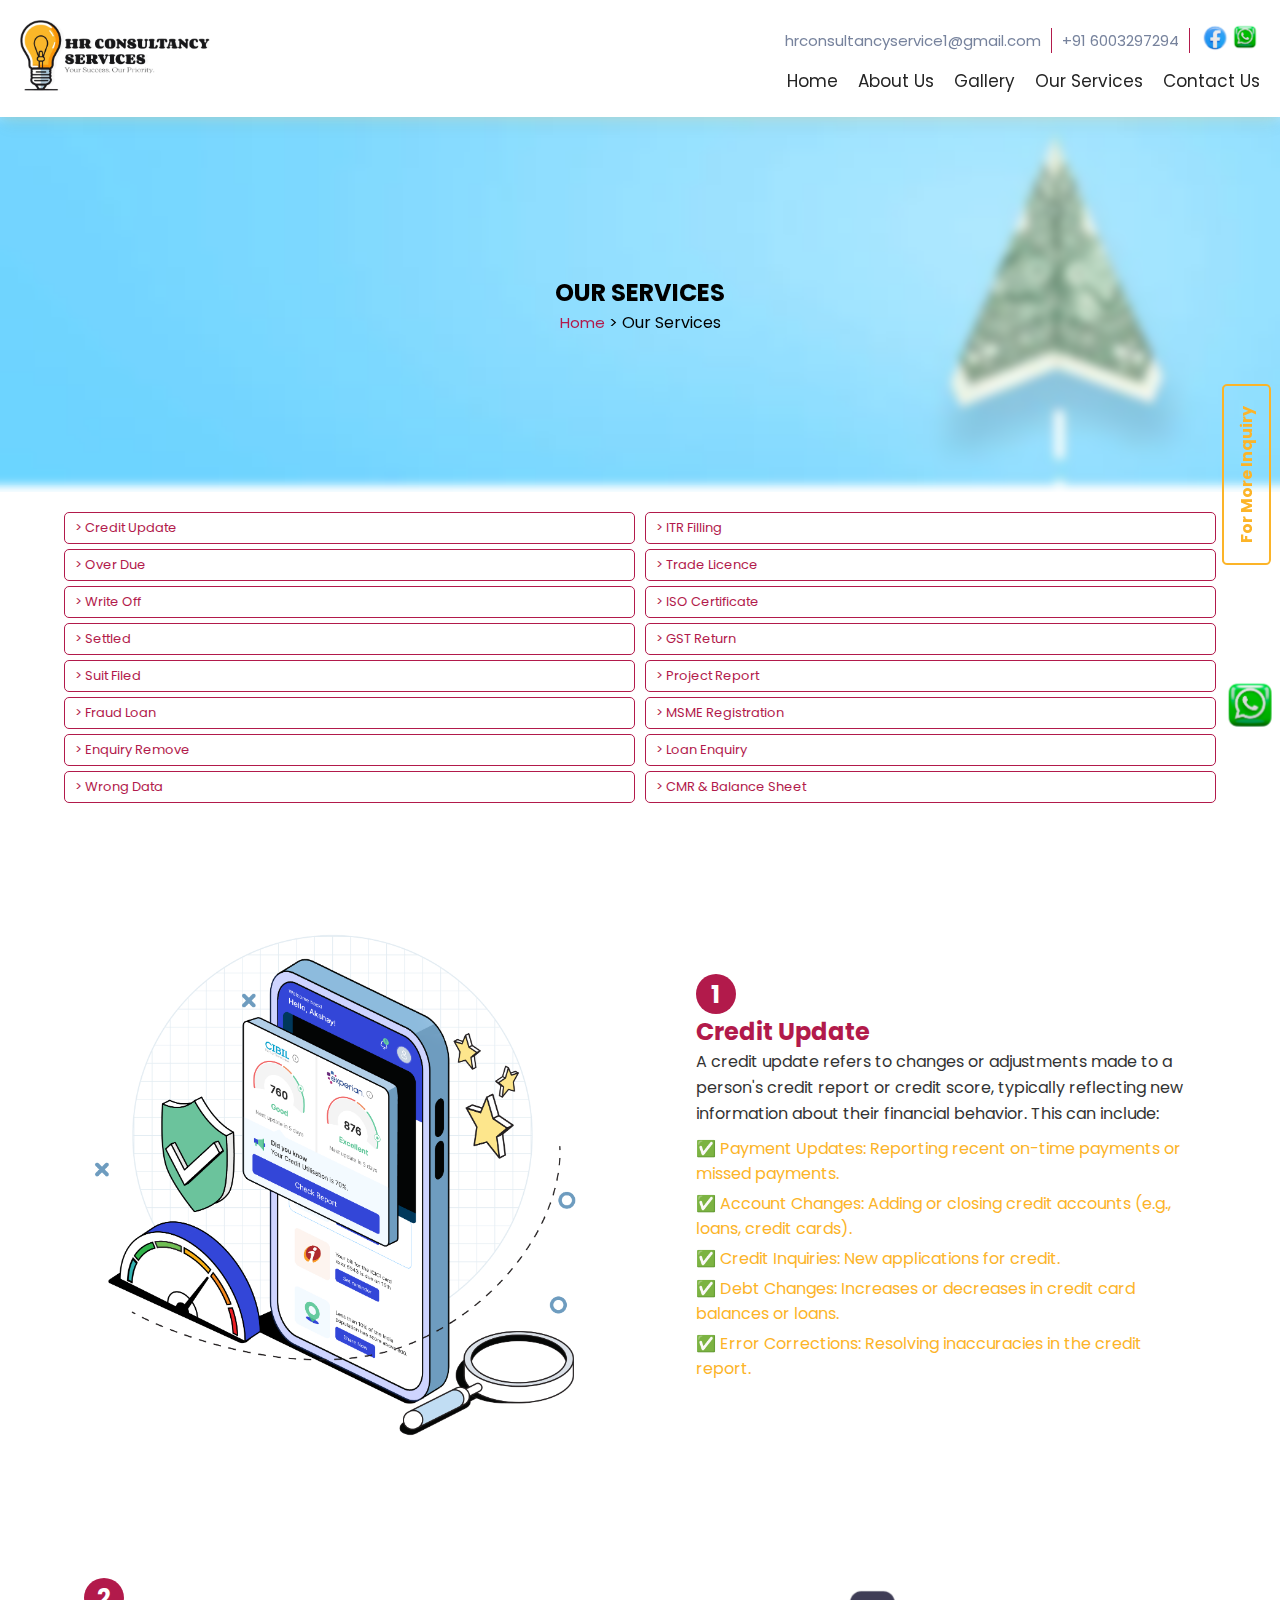
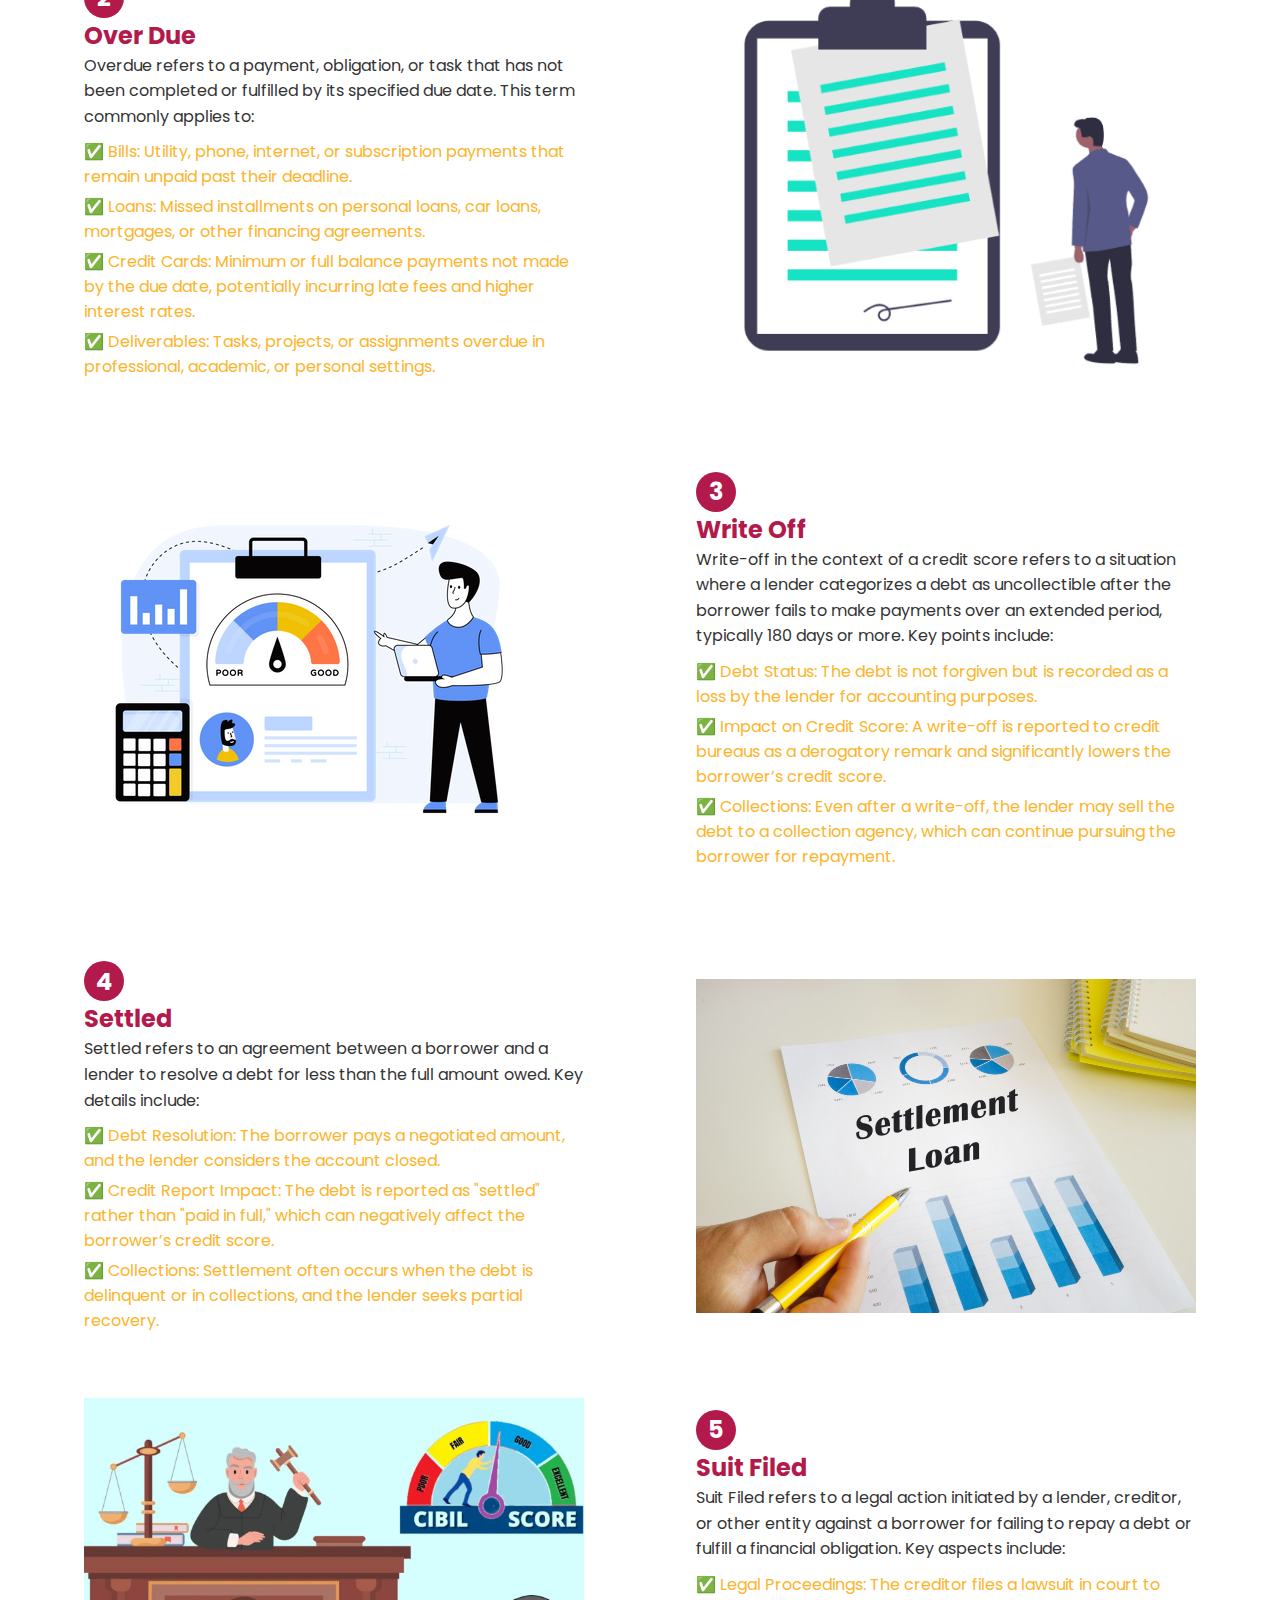
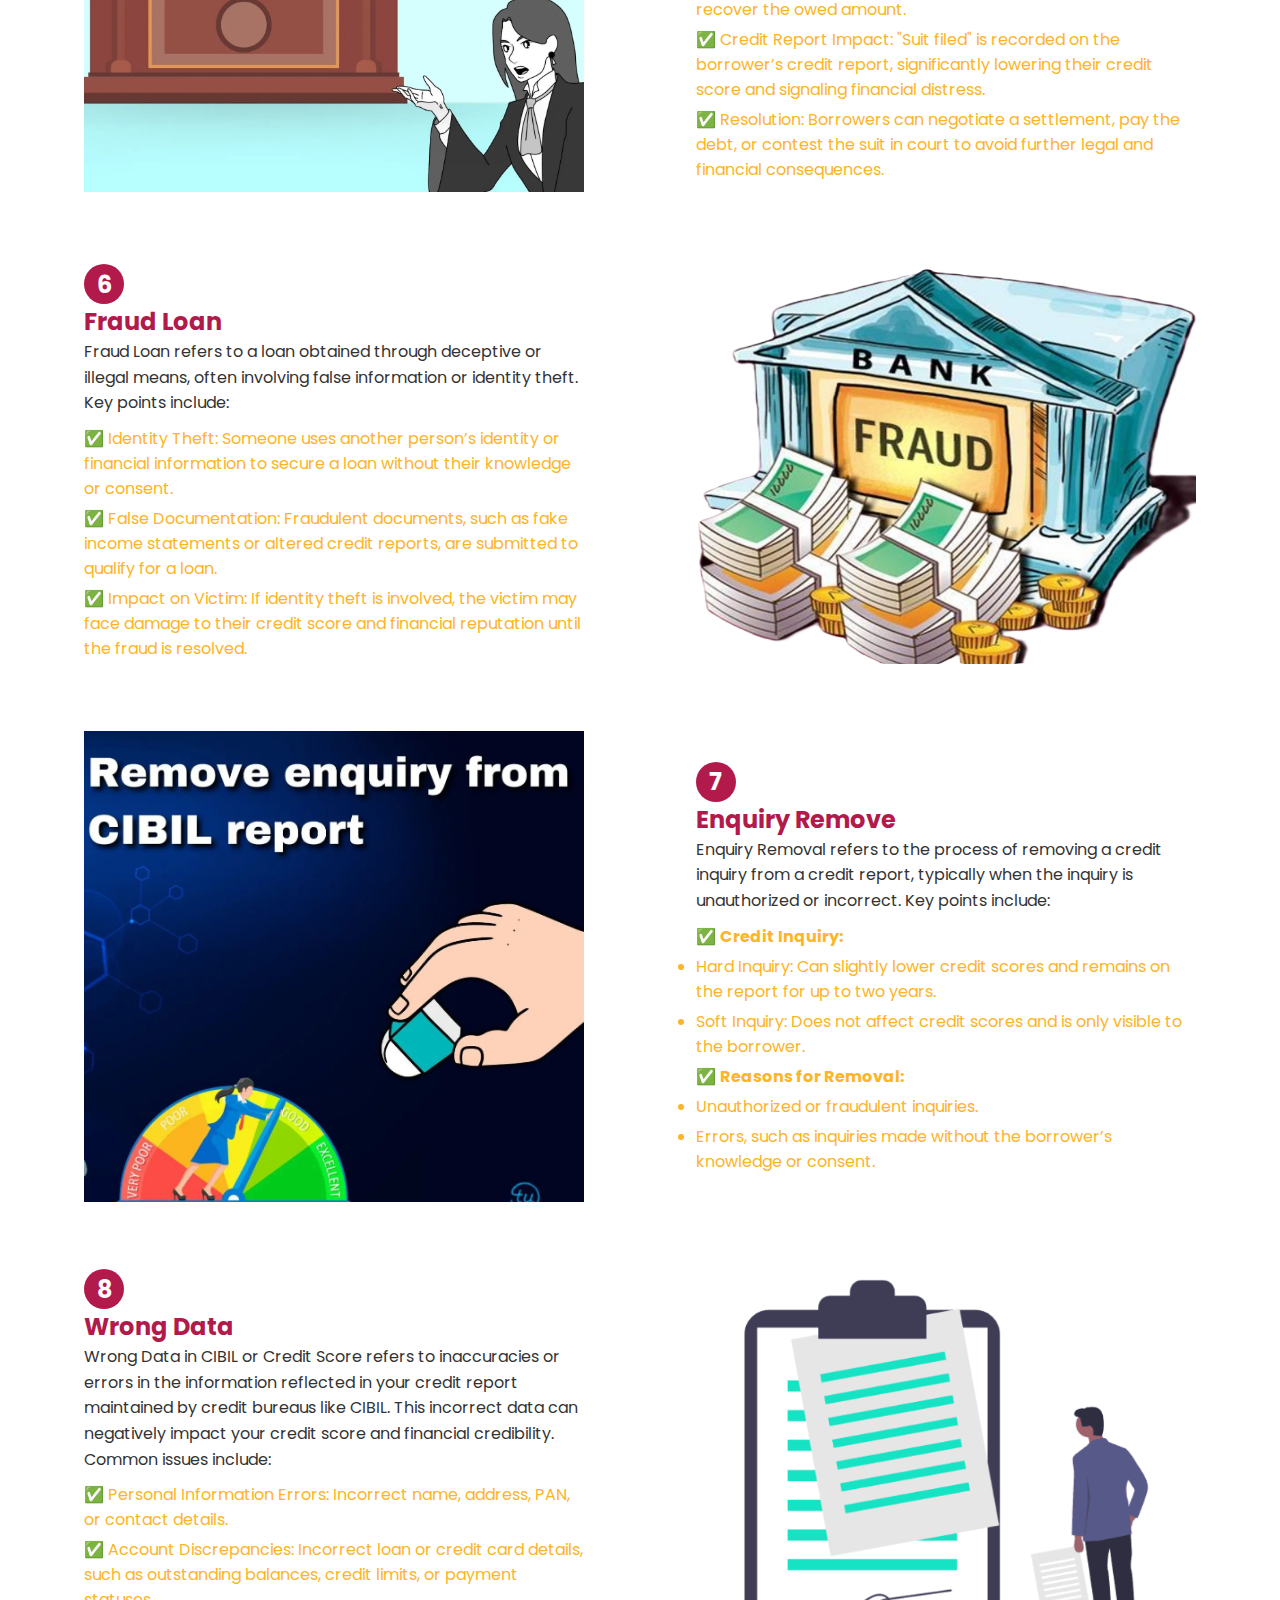
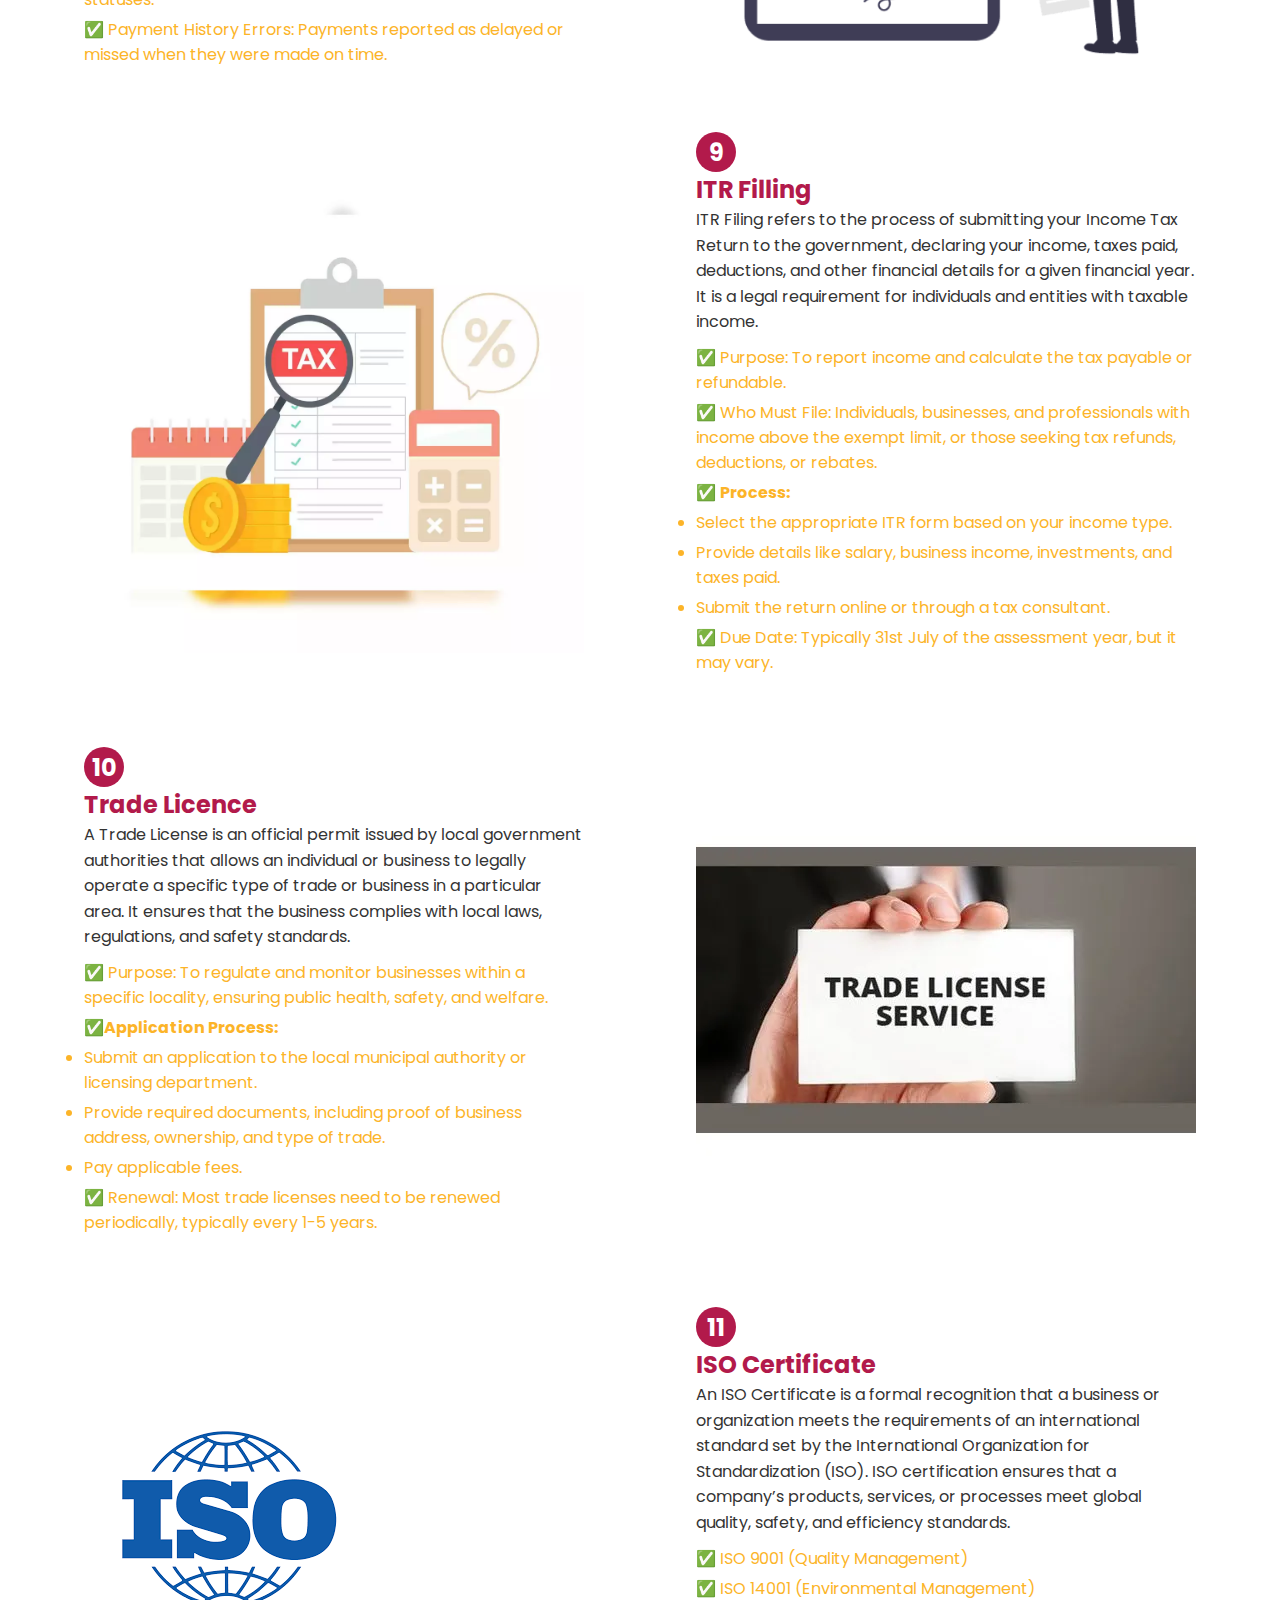
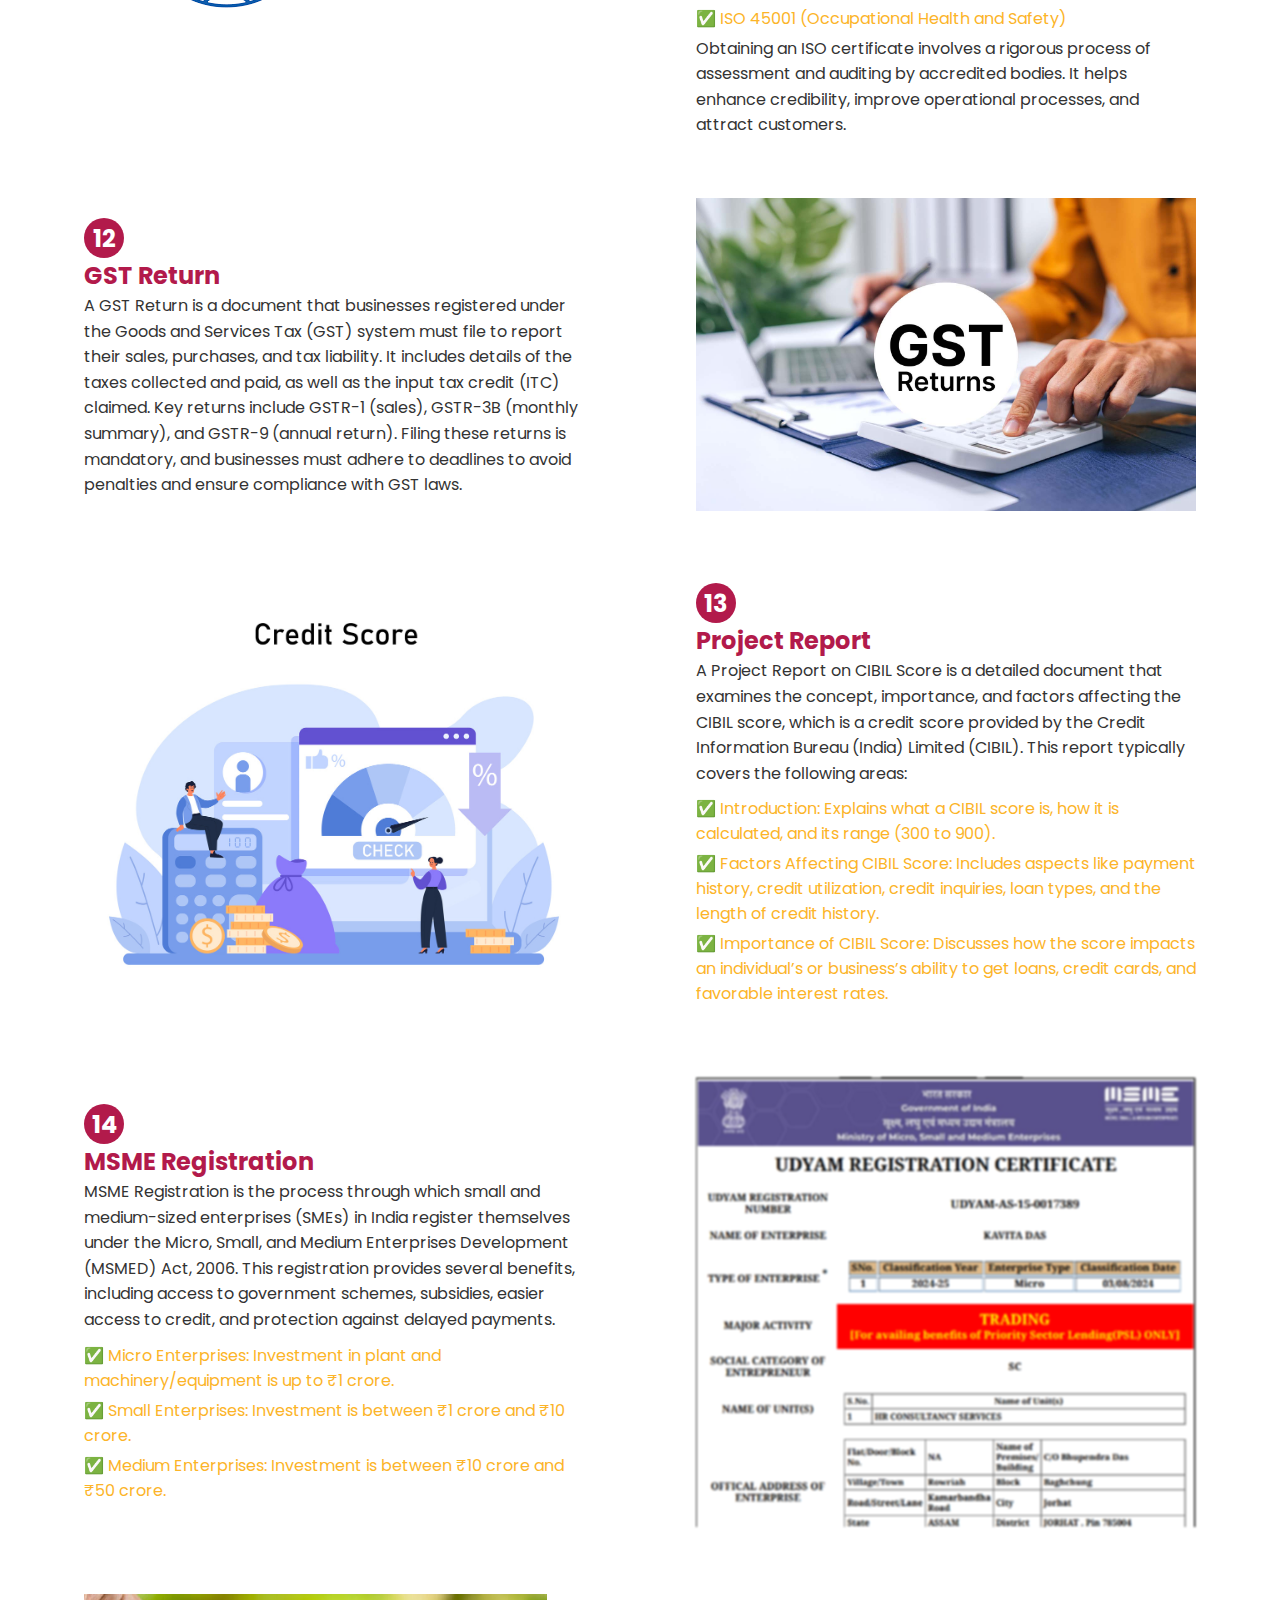
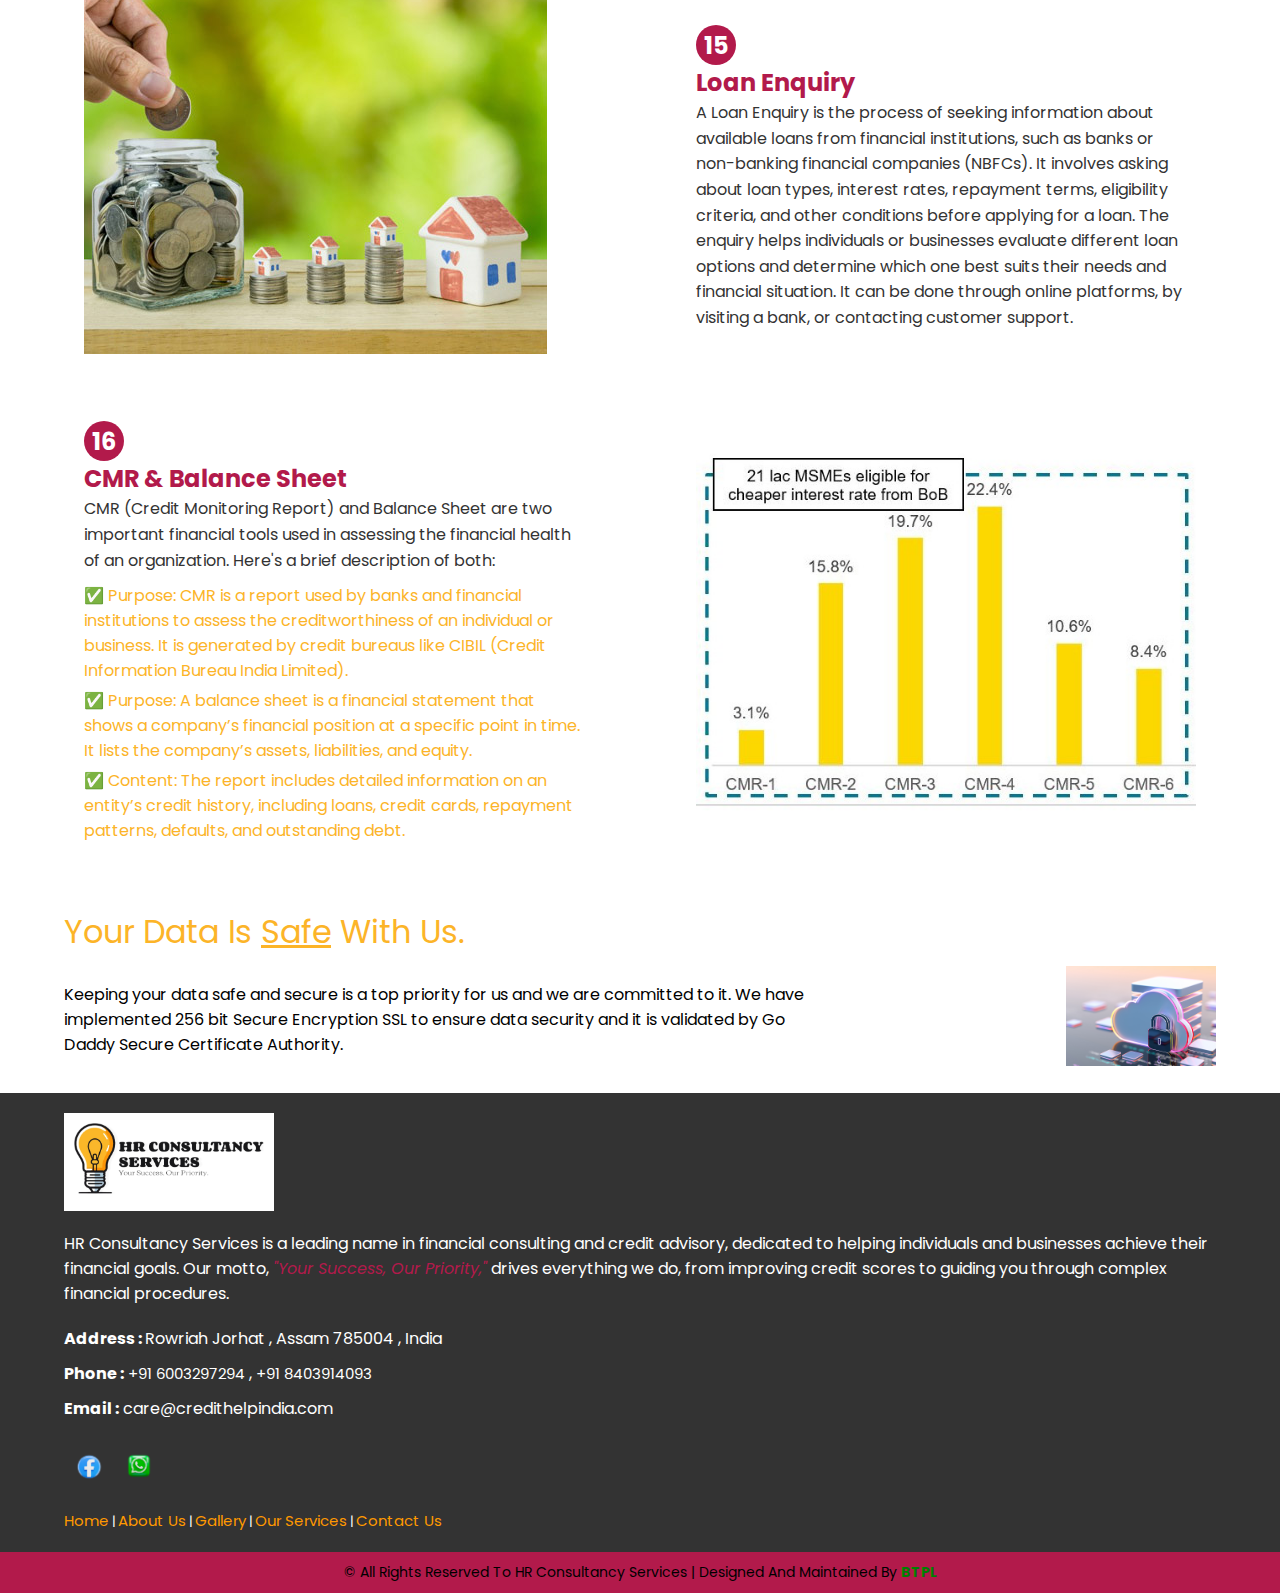
<file: service.html>
<!DOCTYPE html>
<html lang="en">

<head>
    <meta charset="UTF-8">
    <meta name="viewport" content="width=device-width, initial-scale=1.0">
    <title>HR Consultancy Services</title>
    <!--------------------------------------Font Awesome Link ------------------------------------>
    <link rel="stylesheet" href="https://cdnjs.cloudflare.com/ajax/libs/font-awesome/6.7.1/css/all.min.css"
        integrity="sha512-5Hs3dF2AEPkpNAR7UiOHba+lRSJNeM2ECkwxUIxC1Q/FLycGTbNapWXB4tP889k5T5Ju8fs4b1P5z/iB4nMfSQ=="
        crossorigin="anonymous" referrerpolicy="no-referrer" />
    <!--------------------------------------Font Awesome Link ------------------------------------>



    <!--------------------------------------Main Css Link ------------------------------------>
    <link rel="stylesheet" href="hover-min.css">
    <link rel="stylesheet" href="style.css">
    <link rel="stylesheet" href="responsive.css">
    <!--------------------------------------Main Css Link ------------------------------------>
</head>

<body>
    <div class="index-main">
        <header>
            <nav>
                <div class="left-nav">
                    <a href="index.html">
                        <div class="logo-img ">
                            <img src="images/logo.png" alt="">
                        </div>
                    </a>
                </div>
                <div class="right-nav">
                    <div class="menu-button">
                        <img src="images/menu-icon.webp" alt="">
                    </div>
                    <div class="upper-right">
                        <div class="gmail">
                            <p><a href="mailto:hrconsultancyservice1@gmail.com"> hrconsultancyservice1@gmail.com</a></p>
                        </div>
                        <div class="number">
                            <p><a href="tel:+916003297294"> +91 6003297294</a></p>
                        </div>
                        <div class="social-links">
                            <a class="hvr-float"
                                href="https://facebook.com/groups/504638591012192/?mibextid=TtJCHPwfooiexAEF"><img
                                    src="images/facebook.png" alt="facebook"></a>
                            <a class="hvr-float" href="https://wa.me/message/YL7PTWLX3Y2UJ1"><img src="images/whatsapp.png" alt="Instagram"></a>
                            <!-- <a class="hvr-float" href="#"><img src="images/twitter.png" alt="twitter"></a>
                            <a class="hvr-float" href="#"><img src="images/linked.png" alt="Linkedin-in"></a> -->
                        </div>
                    </div>
                    <div class="lower-right">
                        <div class="nav-links">
                            <a class="hvr-underline-from-center" href="index.html">Home</a>
                            <a class="hvr-underline-from-center" href="about.html">About Us</a>
                            <a class="hvr-underline-from-center" href="gallery.html">Gallery</a>
                            <a class="hvr-underline-from-center" href="service.html">Our Services</a>
                            <a class="hvr-underline-from-center" href="contact.html">Contact Us</a>
                        </div>
                    </div>
                </div>
            </nav>
        </header>
        <!-----------------------------------------Header End-------------------------------------->

        <div class="abt-section">
            <div class="about-img">
                <img src="images/about-img.jpg" alt="">
            </div>
            <div class="about-start">
                <h2>OUR SERVICES</h2>
                <p><a href="index.html">Home</a> > Our Services</p>
            </div>
        </div>
        <div class="service-links">
            <div class="left-links">
                <a href="#credit-update"> > Credit Update</a>
                <a href="#overdue"> > Over Due</a>
                <a href="#write-off"> > Write Off</a>
                <a href="#settled"> > Settled</a>
                <a href="#suit-filed"> > Suit Filed</a>
                <a href="#fraud-loan"> > Fraud Loan</a>
                <a href="#Enquiry-r"> > Enquiry Remove</a>
                <a href="#wrong-data"> > Wrong Data</a>
            </div>
            <div class="left-links">
                <a href="#ITR-Filling"> > ITR Filling</a>
                <a href="#Trade-Licence"> > Trade Licence</a>
                <a href="#ISO-Certificate"> > ISO Certificate</a>
                <a href="#GST-Return"> > GST Return</a>
                <a href="#Project-Report"> > Project Report</a>
                <a href="#MSME-Registration"> > MSME Registration</a>
                <a href="#Loan-Enquiry"> > Loan Enquiry</a>
                <a href="#Sheet"> > CMR & Balance Sheet</a>
            </div>
        </div>
        <div class="home-second" id="credit-update">
            <section class="credit-section">
                <!-- <h2></h2> -->
                <div class="credit2-content">
                    <div class="credit-image">
                        <img src="images/service1.png" alt="Credit Report Analysis Illustration">
                    </div>
                    <div class="credit-text">
                        <h2> <span>1</span> Credit Update</h2>
                        <!-- <h3>We Resolve issues that affect your Credit Score</h3> -->
                        <p>
                            A credit update refers to changes or adjustments made to a person's credit report or credit
                            score, typically reflecting new information about their financial behavior. This can
                            include:</p>
                        <!-- <p>We understand that managing finances can be overwhelming, whether it’s securing a trade license, filing taxes, or addressing issues like overdue loans and incorrect credit data. That’s why our expert team is here to make the process simple, transparent, and stress-free. With a comprehensive range of services designed to meet your needs, we ensure your financial journey is smooth and successful.</p> -->
                        <ul>
                            <li>✅ Payment Updates: Reporting recent on-time payments or missed payments.</li>
                            <li>✅ Account Changes: Adding or closing credit accounts (e.g., loans, credit cards).</li>
                            <li>✅ Credit Inquiries: New applications for credit.</li>
                            <li>✅ Debt Changes: Increases or decreases in credit card balances or loans.</li>
                            <li>✅ Error Corrections: Resolving inaccuracies in the credit report.</li>
                            <!-- <li>✅ Learn how to get my free Credit Report.</li> -->
                        </ul>
                    </div>

                </div>
            </section>

        </div>

        <div class="home-second" id="overdue">
            <section class="credit-section">

                <div class="credit-content">
                    <div class="credit-text">
                        <!-- <h3></h3> -->
                        <h2> <span>2</span> Over Due</h2>
                        <p>
                            Overdue refers to a payment, obligation, or task that has not been completed or fulfilled by
                            its specified due date. This term commonly applies to:
                        </p>
                        <ul>
                            <li>✅ Bills: Utility, phone, internet, or subscription payments that remain unpaid past
                                their deadline.</li>
                            <li>✅ Loans: Missed installments on personal loans, car loans, mortgages, or other financing
                                agreements.</li>
                            <li>✅ Credit Cards: Minimum or full balance payments not made by the due date, potentially
                                incurring late fees and higher interest rates.</li>
                            <li>✅ Deliverables: Tasks, projects, or assignments overdue in professional, academic, or
                                personal settings.</li>
                            <!-- <li>✅ Error Corrections: Resolving inaccuracies in the credit report.</li> -->
                            <!-- <li>✅ Learn how to get my free Credit Report.</li> -->
                        </ul>

                    </div>
                    <div class="credit-image">
                        <img src="images/home4img.png" alt="Credit Report Analysis Illustration">
                    </div>
                </div>
            </section>
        </div>
        <div class="home-second" id="write-off">
            <section class="credit-section">
                <!-- <h2></h2> -->
                <div class="credit2-content">
                    <div class="credit-image">
                        <img src="images/service3-up.webp" alt="Credit Report Analysis Illustration">
                    </div>
                    <div class="credit-text">
                        <h2> <span>3</span> Write Off</h2>
                        <!-- <h3>We Resolve issues that affect your Credit Score</h3> -->
                        <p>
                            Write-off in the context of a credit score refers to a situation where a lender categorizes
                            a debt as uncollectible after the borrower fails to make payments over an extended period,
                            typically 180 days or more. Key points include:</p>
                        <!-- <p>We understand that managing finances can be overwhelming, whether it’s securing a trade license, filing taxes, or addressing issues like overdue loans and incorrect credit data. That’s why our expert team is here to make the process simple, transparent, and stress-free. With a comprehensive range of services designed to meet your needs, we ensure your financial journey is smooth and successful.</p> -->
                        <ul>
                            <li>✅ Debt Status: The debt is not forgiven but is recorded as a loss by the lender for
                                accounting purposes.</li>
                            <li>✅ Impact on Credit Score: A write-off is reported to credit bureaus as a derogatory
                                remark and significantly lowers the borrower’s credit score.</li>
                            <li>✅ Collections: Even after a write-off, the lender may sell the debt to a collection
                                agency, which can continue pursuing the borrower for repayment.</li>
                            <!-- <li>✅ Rebuilding Credit: Paying off the written-off amount or settling with the creditor can help improve creditworthiness over time, though the write-off notation may remain on the credit report for up to seven years.</li> -->
                            <!-- <li>✅ Error Corrections: Resolving inaccuracies in the credit report.</li> -->
                            <!-- <li>✅ Learn how to get my free Credit Report.</li> -->
                        </ul>
                    </div>

                </div>
            </section>

        </div>

        <div class="home-second" id="settled">
            <section class="credit-section">

                <div class="credit-content">
                    <div class="credit-text">
                        <!-- <h3></h3> -->
                        <h2> <span>4</span> Settled</h2>
                        <p>
                            Settled refers to an agreement between a borrower and a lender to resolve a debt for less
                            than the full amount owed. Key details include:
                        </p>
                        <ul>
                            <li>✅ Debt Resolution: The borrower pays a negotiated amount, and the lender considers the
                                account closed.</li>
                            <li>✅ Credit Report Impact: The debt is reported as "settled" rather than "paid in full,"
                                which can negatively affect the borrower’s credit score.</li>
                            <li>✅ Collections: Settlement often occurs when the debt is delinquent or in collections,
                                and the lender seeks partial recovery.</li>
                            <!-- <li>✅ Deliverables: Tasks, projects, or assignments overdue in professional, academic, or personal settings.</li> -->
                            <!-- <li>✅ Error Corrections: Resolving inaccuracies in the credit report.</li> -->
                            <!-- <li>✅ Learn how to get my free Credit Report.</li> -->
                        </ul>

                    </div>
                    <div class="credit-image">
                        <img src="images/service-4.jpg" alt="Credit Report Analysis Illustration">
                    </div>
                </div>
            </section>
        </div>
        <div class="home-second" id="suit-filed">
            <section class="credit-section">
                <!-- <h2></h2> -->
                <div class="credit2-content">
                    <div class="credit-image">
                        <img src="images/service5-up.jpg" alt="Credit Report Analysis Illustration">
                    </div>
                    <div class="credit-text">
                        <h2> <span>5</span> Suit Filed</h2>
                        <!-- <h3>We Resolve issues that affect your Credit Score</h3> -->
                        <p>

                            Suit Filed refers to a legal action initiated by a lender, creditor, or other entity against
                            a borrower for failing to repay a debt or fulfill a financial obligation. Key aspects
                            include:</p>
                        <!-- <p>We understand that managing finances can be overwhelming, whether it’s securing a trade license, filing taxes, or addressing issues like overdue loans and incorrect credit data. That’s why our expert team is here to make the process simple, transparent, and stress-free. With a comprehensive range of services designed to meet your needs, we ensure your financial journey is smooth and successful.</p> -->
                        <ul>
                            <li>✅ Legal Proceedings: The creditor files a lawsuit in court to recover the owed amount.
                            </li>
                            <li>✅ Credit Report Impact: "Suit filed" is recorded on the borrower’s credit report,
                                significantly lowering their credit score and signaling financial distress.</li>
                            <li>✅ Resolution: Borrowers can negotiate a settlement, pay the debt, or contest the suit in
                                court to avoid further legal and financial consequences.</li>
                            <!-- <li>✅ Debt Changes: Increases or decreases in credit card balances or loans.</li>
                            <li>✅ Error Corrections: Resolving inaccuracies in the credit report.</li> -->
                            <!-- <li>✅ Learn how to get my free Credit Report.</li> -->
                        </ul>
                    </div>

                </div>
            </section>

        </div>

        <div class="home-second" id="fraud-loan">
            <section class="credit-section">

                <div class="credit-content">
                    <div class="credit-text">
                        <!-- <h3></h3> -->
                        <h2> <span>6</span> Fraud Loan</h2>
                        <p>
                            Fraud Loan refers to a loan obtained through deceptive or illegal means, often involving
                            false information or identity theft. Key points include:
                        </p>
                        <ul>
                            <li>✅ Identity Theft: Someone uses another person’s identity or financial information to
                                secure a loan without their knowledge or consent.</li>
                            <li>✅ False Documentation: Fraudulent documents, such as fake income statements or altered
                                credit reports, are submitted to qualify for a loan.</li>
                            <li>✅ Impact on Victim: If identity theft is involved, the victim may face damage to their
                                credit score and financial reputation until the fraud is resolved.</li>
                            <!-- <li>✅ Deliverables: Tasks, projects, or assignments overdue in professional, academic, or
                                personal settings.</li> -->
                            <!-- <li>✅ Error Corrections: Resolving inaccuracies in the credit report.</li> -->
                            <!-- <li>✅ Learn how to get my free Credit Report.</li> -->
                        </ul>

                    </div>
                    <div class="credit-image">
                        <img src="images/service6-up.png" alt="Credit Report Analysis Illustration">
                    </div>
                </div>
            </section>
        </div>
        <div class="home-second" id="Enquiry-r">
            <section class="credit-section">
                <!-- <h2></h2> -->
                <div class="credit2-content">
                    <div class="credit-image">
                        <img src="images/service7-up.jpg" alt="Credit Report Analysis Illustration">
                    </div>
                    <div class="credit-text">
                        <h2> <span>7</span> Enquiry Remove</h2>
                        <!-- <h3>We Resolve issues that affect your Credit Score</h3> -->
                        <p>
                            Enquiry Removal refers to the process of removing a credit inquiry from a credit report,
                            typically when the inquiry is unauthorized or incorrect. Key points include:</p>
                        <!-- <p>We understand that managing finances can be overwhelming, whether it’s securing a trade license, filing taxes, or addressing issues like overdue loans and incorrect credit data. That’s why our expert team is here to make the process simple, transparent, and stress-free. With a comprehensive range of services designed to meet your needs, we ensure your financial journey is smooth and successful.</p> -->
                        <ul>
                            <li>✅ <b>Credit Inquiry:</b>
                            <li style="list-style: disc; ">Hard Inquiry: Can slightly lower credit scores and remains on
                                the report for up to two years.</li>
                            <li style="list-style: disc; ">Soft Inquiry: Does not affect credit scores and is only
                                visible to the borrower.</li>
                            </li>
                            <li>✅ <b>Reasons for Removal:</b>
                            <li style="list-style: disc; ">Unauthorized or fraudulent inquiries.</li>
                            <li style="list-style: disc; ">Errors, such as inquiries made without the borrower’s
                                knowledge or consent.</li>
                            </li>
                            <!-- <li>✅ Credit Inquiries: New applications for credit.</li>
                            <li>✅ Debt Changes: Increases or decreases in credit card balances or loans.</li>
                            <li>✅ Error Corrections: Resolving inaccuracies in the credit report.</li> -->
                            <!-- <li>✅ Learn how to get my free Credit Report.</li> -->
                        </ul>
                    </div>

                </div>
            </section>

        </div>

        <div class="home-second" id=" wrong-data">
            <section class="credit-section">

                <div class="credit-content">
                    <div class="credit-text">
                        <!-- <h3></h3> -->
                        <h2> <span>8</span> Wrong Data</h2>
                        <p>
                            Wrong Data in CIBIL or Credit Score refers to inaccuracies or errors in the information
                            reflected in your credit report maintained by credit bureaus like CIBIL. This incorrect data
                            can negatively impact your credit score and financial credibility. Common issues include:
                        </p>
                        <ul>
                            <li>✅ Personal Information Errors: Incorrect name, address, PAN, or contact details.</li>
                            <li>✅ Account Discrepancies: Incorrect loan or credit card details, such as outstanding
                                balances, credit limits, or payment statuses.</li>
                            <li>✅ Payment History Errors: Payments reported as delayed or missed when they were made on
                                time.</li>
                            <!-- <li>✅ Deliverables: Tasks, projects, or assignments overdue in professional, academic, or
                                personal settings.</li> -->
                            <!-- <li>✅ Error Corrections: Resolving inaccuracies in the credit report.</li> -->
                            <!-- <li>✅ Learn how to get my free Credit Report.</li> -->
                        </ul>

                    </div>
                    <div class="credit-image">
                        <img src="images/home4img.png" alt="Credit Report Analysis Illustration">
                    </div>
                </div>
            </section>
        </div>
        <!--------------------------------------------Part Two------------------------------------->
        <div class="home-second" id="ITR-Filling">
            <section class="credit-section">
                <!-- <h2></h2> -->
                <div class="credit2-content">
                    <div class="credit-image">
                        <img src="images/service9.webp" alt="Credit Report Analysis Illustration">
                    </div>
                    <div class="credit-text">
                        <h2> <span>9</span> ITR Filling</h2>
                        <!-- <h3>We Resolve issues that affect your Credit Score</h3> -->
                        <p>

                            ITR Filing refers to the process of submitting your Income Tax Return to the government,
                            declaring your income, taxes paid, deductions, and other financial details for a given
                            financial year. It is a legal requirement for individuals and entities with taxable income.
                        </p>
                        <!-- <p>We understand that managing finances can be overwhelming, whether it’s securing a trade license, filing taxes, or addressing issues like overdue loans and incorrect credit data. That’s why our expert team is here to make the process simple, transparent, and stress-free. With a comprehensive range of services designed to meet your needs, we ensure your financial journey is smooth and successful.</p> -->
                        <ul>
                            <li>✅ Purpose: To report income and calculate the tax payable or refundable.</li>
                            <li>✅ Who Must File: Individuals, businesses, and professionals with income above the exempt
                                limit, or those seeking tax refunds, deductions, or rebates.</li>
                            <li>✅ <b>Process:</b>
                            <li style="list-style: disc; ">Select the appropriate ITR form based on your income type.
                            </li>
                            <li style="list-style: disc; ">Provide details like salary, business income, investments,
                                and taxes paid.</li>
                            <li style="list-style: disc; ">Submit the return online or through a tax consultant.</li>
                            </li>
                            <li>✅ Due Date: Typically 31st July of the assessment year, but it may vary.</li>
                            <!-- <li>✅ Error Corrections: Resolving inaccuracies in the credit report.</li> -->
                            <!-- <li>✅ Learn how to get my free Credit Report.</li> -->
                        </ul>
                    </div>

                </div>
            </section>

        </div>
        <div class="home-second" id="Trade-Licence">
            <section class="credit-section">

                <div class="credit-content">
                    <div class="credit-text">
                        <!-- <h3></h3> -->
                        <h2> <span>10</span> Trade Licence</h2>
                        <p>
                            A Trade License is an official permit issued by local government authorities that allows an
                            individual or business to legally operate a specific type of trade or business in a
                            particular area. It ensures that the business complies with local laws, regulations, and
                            safety standards.
                        </p>
                        <ul>
                            <li>✅ Purpose: To regulate and monitor businesses within a specific locality, ensuring
                                public health, safety, and welfare.</li>
                            <!-- <li>✅ Who Needs It: Businesses involved in manufacturing, selling goods, or providing services that may impact public safety (e.g., restaurants, shops, factories).</li> -->
                            <li>✅<b>Application Process:</b>
                            <li style="list-style: disc; ">Submit an application to the local municipal authority or
                                licensing department.
                            </li>
                            <li style="list-style: disc; ">Provide required documents, including proof of business
                                address, ownership, and type of trade.</li>
                            <li style="list-style: disc; ">Pay applicable fees.</li>
                            </li>
                            <li>✅ Renewal: Most trade licenses need to be renewed periodically, typically every 1-5
                                years.</li>
                            <!-- <li>✅ Error Corrections: Resolving inaccuracies in the credit report.</li> -->
                            <!-- <li>✅ Learn how to get my free Credit Report.</li> -->
                        </ul>

                    </div>
                    <div class="credit-image">
                        <img src="images/service10.webp" alt="Credit Report Analysis Illustration">
                    </div>
                </div>
            </section>
        </div>
        <div class="home-second" id="ISO-Certificate">
            <section class="credit-section">
                <!-- <h2></h2> -->
                <div class="credit2-content">
                    <div class="credit-image">
                        <img src="images/service12.png" alt="Credit Report Analysis Illustration">
                    </div>
                    <div class="credit-text">
                        <h2> <span>11</span> ISO Certificate</h2>
                        <!-- <h3>We Resolve issues that affect your Credit Score</h3> -->
                        <p>

                            An ISO Certificate is a formal recognition that a business or organization meets the
                            requirements of an international standard set by the International Organization for
                            Standardization (ISO). ISO certification ensures that a company’s products, services, or
                            processes meet global quality, safety, and efficiency standards.
                        </p>
                        <!-- <p>We understand that managing finances can be overwhelming, whether it’s securing a trade license, filing taxes, or addressing issues like overdue loans and incorrect credit data. That’s why our expert team is here to make the process simple, transparent, and stress-free. With a comprehensive range of services designed to meet your needs, we ensure your financial journey is smooth and successful.</p> -->
                        <ul>
                            <li>✅ ISO 9001 (Quality Management)
                            </li>
                            <li>✅ ISO 14001 (Environmental Management)</li>
                            <li>✅ ISO 45001 (Occupational Health and Safety)</li>

                            <!-- <li>✅ Error Corrections: Resolving inaccuracies in the credit report.</li> -->
                            <!-- <li>✅ Learn how to get my free Credit Report.</li> -->
                        </ul>
                        <p>Obtaining an ISO certificate involves a rigorous process of assessment and auditing by
                            accredited bodies. It helps enhance credibility, improve operational processes, and attract
                            customers.</p>
                    </div>

                </div>
            </section>

        </div>

        <div class="home-second" id="GST-Return">
            <section class="credit-section">

                <div class="credit-content">
                    <div class="credit-text">
                        <!-- <h3></h3> -->
                        <h2> <span>12</span> GST Return</h2>
                        <p>
                            A GST Return is a document that businesses registered under the Goods and Services Tax (GST)
                            system must file to report their sales, purchases, and tax liability. It includes details of
                            the taxes collected and paid, as well as the input tax credit (ITC) claimed. Key returns
                            include GSTR-1 (sales), GSTR-3B (monthly summary), and GSTR-9 (annual return). Filing these
                            returns is mandatory, and businesses must adhere to deadlines to avoid penalties and ensure
                            compliance with GST laws.
                        </p>


                    </div>
                    <div class="credit-image">
                        <img src="images/service11-up.jpg" alt="Credit Report Analysis Illustration">
                    </div>
                </div>
            </section>
        </div>

        <div class="home-second" id="Project-Report">
            <section class="credit-section">
                <!-- <h2></h2> -->
                <div class="credit2-content">
                    <div class="credit-image">
                        <img src="images/service14.jpg" alt="Credit Report Analysis Illustration">
                    </div>
                    <div class="credit-text">
                        <h2> <span>13</span> Project Report</h2>
                        <!-- <h3>We Resolve issues that affect your Credit Score</h3> -->
                        <p>
                            A Project Report on CIBIL Score is a detailed document that examines the concept,
                            importance, and factors affecting the CIBIL score, which is a credit score provided by the
                            Credit Information Bureau (India) Limited (CIBIL). This report typically covers the
                            following areas:
                        </p>
                        <!-- <p>We understand that managing finances can be overwhelming, whether it’s securing a trade license, filing taxes, or addressing issues like overdue loans and incorrect credit data. That’s why our expert team is here to make the process simple, transparent, and stress-free. With a comprehensive range of services designed to meet your needs, we ensure your financial journey is smooth and successful.</p> -->
                        <ul>
                            <li>✅ Introduction: Explains what a CIBIL score is, how it is calculated, and its range (300
                                to 900).</li>
                            <li>✅ Factors Affecting CIBIL Score: Includes aspects like payment history, credit
                                utilization, credit inquiries, loan types, and the length of credit history.</li>

                            <li>✅ Importance of CIBIL Score: Discusses how the score impacts an individual’s or
                                business’s ability to get loans, credit cards, and favorable interest rates.</li>
                            <!-- <li>✅ Error Corrections: Resolving inaccuracies in the credit report.</li> -->
                            <!-- <li>✅ Learn how to get my free Credit Report.</li> -->
                        </ul>
                    </div>

                </div>
            </section>

        </div>
        <div class="home-second" id="MSME-Registration">
            <section class="credit-section">

                <div class="credit-content">
                    <div class="credit-text">
                        <!-- <h3></h3> -->
                        <h2> <span>14</span> MSME Registration</h2>
                        <p>
                            MSME Registration is the process through which small and medium-sized enterprises (SMEs) in
                            India register themselves under the Micro, Small, and Medium Enterprises Development (MSMED)
                            Act, 2006. This registration provides several benefits, including access to government
                            schemes, subsidies, easier access to credit, and protection against delayed payments.
                        </p>
                        <ul>
                            <li>✅ Micro Enterprises: Investment in plant and machinery/equipment is up to ₹1 crore.</li>
                            <!-- <li>✅ Who Needs It: Businesses involved in manufacturing, selling goods, or providing services that may impact public safety (e.g., restaurants, shops, factories).</li> -->

                            <li>✅ Small Enterprises: Investment is between ₹1 crore and ₹10 crore.</li>
                            <li>✅ Medium Enterprises: Investment is between ₹10 crore and ₹50 crore.</li>
                            <!-- <li>✅ Learn how to get my free Credit Report.</li> -->
                        </ul>

                    </div>
                    <div class="credit-image">
                        <a href="pdf/Print _ Udyam Registration Certificate (2).pdf"><img style=" filter: blur(1px);"
                                src="images/service13.png" alt="Credit Report Analysis Illustration"></a>
                        <!-- <a style="position: absolute; top: 100%; " href="pdf/Print _ Udyam Registration Certificate (2).pdf">click here</a> -->
                    </div>
                </div>
            </section>
        </div>
        <div class="home-second" id="Loan-Enquiry">
            <section class="credit-section">
                <!-- <h2></h2> -->
                <div class="credit2-content">
                    <div class="credit-image">
                        <img src="images/service16.jpg" alt="Credit Report Analysis Illustration">
                    </div>
                    <div class="credit-text">
                        <h2> <span>15</span> Loan Enquiry</h2>
                        <!-- <h3>We Resolve issues that affect your Credit Score</h3> -->
                        <p>

                            A Loan Enquiry is the process of seeking information about available loans from financial
                            institutions, such as banks or non-banking financial companies (NBFCs). It involves asking
                            about loan types, interest rates, repayment terms, eligibility criteria, and other
                            conditions before applying for a loan. The enquiry helps individuals or businesses evaluate
                            different loan options and determine which one best suits their needs and financial
                            situation. It can be done through online platforms, by visiting a bank, or contacting
                            customer support.
                        </p>
                        <!-- <p>We understand that managing finances can be overwhelming, whether it’s securing a trade license, filing taxes, or addressing issues like overdue loans and incorrect credit data. That’s why our expert team is here to make the process simple, transparent, and stress-free. With a comprehensive range of services designed to meet your needs, we ensure your financial journey is smooth and successful.</p> -->


                    </div>

                </div>
            </section>

        </div>

        <div class="home-second" id="Sheet">
            <section class="credit-section">

                <div class="credit-content">
                    <div class="credit-text">
                        <!-- <h3></h3> -->
                        <h2> <span>16</span> CMR & Balance Sheet</h2>
                        <p>
                            CMR (Credit Monitoring Report) and Balance Sheet are two important financial tools used in
                            assessing the financial health of an organization. Here's a brief description of both:
                        </p>
                        <ul>
                            <li>✅ Purpose: CMR is a report used by banks and financial institutions to assess the
                                creditworthiness of an individual or business. It is generated by credit bureaus like
                                CIBIL (Credit Information Bureau India Limited).</li>
                            <li>✅ Purpose: A balance sheet is a financial statement that shows a company’s financial
                                position at a specific point in time. It lists the company’s assets, liabilities, and
                                equity.</li>
                            <li>✅ Content: The report includes detailed information on an entity’s credit history,
                                including loans, credit cards, repayment patterns, defaults, and outstanding debt.</li>

                            <!-- <li>✅ Error Corrections: Resolving inaccuracies in the credit report.</li> -->
                            <!-- <li>✅ Learn how to get my free Credit Report.</li> -->
                        </ul>

                    </div>
                    <div class="credit-image">
                        <img src="images/service15.jpeg" alt="Credit Report Analysis Illustration">
                    </div>
                </div>
            </section>
        </div>























        <div class="main-div">
            <div class="last-content">
                <div class="heading-line">
                    <h2>Your Data Is <span>Safe</span> With Us.</h2>
                </div>
                <div class="main-content">
                    <div class="cont-fil">
                        <p>
                            Keeping your data safe and secure is a top priority for us and we are committed to it. We
                            have implemented 256 bit Secure Encryption SSL to ensure data security and it is validated
                            by Go Daddy Secure Certificate Authority.</p>
                    </div>
                    <div class="img-contl">
                        <img src="images/data-safe.jpg" alt="">
                    </div>
                </div>
            </div>
        </div>


        <!-----------------------------------------Footer Start-------------------------------------->
        <footer class="footer">
            <div class="logo-part">
                <img width="190px" src="images/logo.png" alt="">
            </div>
            <div class="content-pa" style="margin-bottom: 20px;">
                <p>HR Consultancy Services is a leading name in financial consulting and credit advisory, dedicated to
                    helping individuals and businesses achieve their financial goals. Our motto, <i
                        style="color: #B21A4B;">"Your Success, Our Priority,"</i> drives everything we do, from
                    improving credit scores to guiding you through complex financial procedures.</p>
            </div>
            <div class="contact-infors">
                <p><strong>Address : </strong>Rowriah Jorhat , Assam 785004 , India</p>
                <p><strong>Phone :</strong> <a style="color: white;" href="tel:+916003297294">+91 6003297294</a> , <a
                        style="color: white;" href="tel:+918403914093">+91 8403914093</a></p>
                <p><strong>Email :</strong> care@credithelpindia.com</p>
            </div>

            <div class="social-links" style="padding-top: 10px; padding-left: 0;">
                <a class="hvr-float" href="https://facebook.com/groups/504638591012192/?mibextid=TtJCHPwfooiexAEF"><img
                        src="images/facebook.png" alt="facebook"></a>
                <a class="hvr-float" href="https://wa.me/message/YL7PTWLX3Y2UJ1"><img src="images/whatsapp.png" alt="Instagram"></a>
                <!-- <a class="hvr-float" href="#"><img src="images/twitter.png" alt="twitter"></a>
                <a class="hvr-float" href="#"><img src="images/linked.png" alt="Linkedin"></a> -->
            </div>
            <div class="links">
                <a href="index.html">Home</a> |
                <a href="about.html">About Us</a> |
                <a href="gallery.html">Gallery</a> |
                <a href="service.html">Our Services</a> |
                <a href="contact.html">Contact Us</a>
            </div>



            <!-- <div class="links">
                <a href="#">Difference Between Credit Score & Credit Report</a> |
                <a href="#">Difference Between Write-off And Waive-off</a> |
                <a href="#">How Is Credit Score Calculated?</a> |
                <a href="#">more</a>
            </div> -->

        </footer>
        <div class="end-copy">
            <p>&copy; All Rights Reserved To HR Consultancy Services | Designed And Maintained By <a
                    href="https://www.bhoomitechzone.in/">BTPL</a> </p>
        </div>

        <!-----------------------------------Popup Inquiry Form------------------------------------>

        <div class="whatsapp">
            <a href="https://wa.me/message/YL7PTWLX3Y2UJ1"><img src="images/whatsapp.png" alt=""></a>
        </div>

        <div class="po-btnf" onclick="openForm()">
            For More Inquiry
        </div>

        <div class="popup-overlay" id="popupOverlay">
            <div class="popup-form" id="popupForm">
                <h3>Enquiry Form</h3>
                <form>
                    <div class="form-group">
                        <label for="name">Name</label>
                        <input type="text" id="name" placeholder="Enter your name">
                    </div>
                    <div class="form-group">
                        <label for="email">Email</label>
                        <input type="email" id="email" placeholder="Enter your email">
                    </div>
                    <div class="form-group">
                        <label for="tel">Phone Number</label>
                        <input type="text" id="tel" placeholder="Enter your phone number">
                    </div>
                    <div class="form-group">
                        <label for="from">Destination From</label>
                        <input type="text" id="from" placeholder="Enter your destination">
                    </div>
                    <div class="form-group">
                        <label for="to">Preferred To</label>
                        <input type="text" id="to" placeholder="Enter your preferred destination">
                    </div>
                    <div class="form-group">
                        <label for="date">Preferred Date</label>
                        <input type="date" id="date">
                    </div>
                    <div class="form-buttons">
                        <button type="submit" class="btn-submit">Submit</button>
                        <button type="button" class="btn-close" onclick="closeForm()">Close</button>
                    </div>
                </form>
            </div>
        </div>


    </div>


    <script src="app.js"></script>

    <script>
        function openForm() {
            document.getElementById('popupOverlay').classList.add('active');
        }

        function closeForm() {
            document.getElementById('popupOverlay').classList.remove('active');
        }
    </script>

</body>

</html>
</file>
<file: style.css>
@import url('https://fonts.googleapis.com/css2?family=Poppins:ital,wght@0,100;0,200;0,300;0,400;0,500;0,600;0,700;0,800;0,900;1,100;1,200;1,300;1,400;1,500;1,600;1,700;1,800;1,900&display=swap');



*{
    margin: 0;
    padding: 0;
    box-sizing: border-box;
    font-family: "Poppins", sans-serif;
}

:root{
    --main:white;
    --second: #B21A4B;
    --third:#FCB428;
    --acolor:#77839D;
}

a{
    text-decoration: none;
    color: #77839D;
    font-size: 15px;
}
html{
    scroll-behavior: smooth;
}
.index-main{
    max-width: 1300px;
    width: 100%;
    margin: 0 auto;
    box-sizing: border-box;
    background: var(--main);
    min-height: 100vh;
    scroll-behavior: smooth;
}
header{
    width: 100%;
    box-shadow: rgba(150, 138, 0, 0.1) 0px 10px 15px -3px, rgba(150, 138, 0, 0.05) 0px 4px 6px -2px;
    transition: .3s linear;
    background: var(--main);
    z-index: 999;
    position: sticky;
    top: 0;
    left: 0;
}
nav{
    display: flex;
    justify-content: space-between;
    padding: 20px;
    width: 100%;
    align-items: center;
}
.left-nav{
    max-width: 40%;
}

.right-nav{
    min-width: 60%;
    display: flex;
    flex-direction: column;
}
.upper-right{
    display: flex;
    justify-content: end;
    align-items: center;
    margin-bottom: 10px;
    /* gap: 10px; */
}
.lower-right{
    display: flex;
    justify-content: end;
    align-items: center;
    /* padding:10px 0 ; */
    gap: 10px;
}
.nav-links{
    display: flex;
    justify-content: end;
    gap: 20px;
}
.nav-links a{
    color: rgb(37, 37, 37);
    font-size: 17px;
}
.nav-links a:hover{
    color: var(--third);
}
.logo-img{
    width: 100%;
}
.logo-img img{
    width: 190px;
}

.social-links{
    display: flex;
    padding: 0 0 0 10px;
}
.social-links a img{
    width: 30px;
}


.gmail , .number {
    border-right: 1px solid var(--second);
    padding: 0 10px;
}
.menu-button{
    display: none;
    transition: .3s linear;
}
.menu-button img{
    width: 50px;
    transition: .3s linear;
}
/* .menu-button img:hover{
    rotate: -180deg;
} */

.main-section{
    width: 90%;
    margin: 20px auto;
}

.logo-part{
    background: var(--main);
    padding: 10px ;
    /* display: inline; */
    margin-bottom: 20px;
    width: 210px;
}

.end-copy{
    background: var(--second);
    width: 100%;
    padding: 10px 5%;
    text-align: center;
}
.end-copy p{
    font-size: 14px;
    /* color: bla; */
}
.end-copy p a{
    font-size: 14px;
    color: green;
    font-weight: bold;
}



.credit-section {
    /* max-width: 1200px; */
    margin: 0 auto;
    padding: 20px;
}

.credit-header {
    text-align: center;
    margin-bottom: 40px;
}

.credit-header h2 {
    font-size: 2rem;
    font-weight: 400;
    color: var(--third);
}

.credit-content {
    display: flex;
    flex-wrap: wrap;
    align-items: center;
    justify-content: space-between;
    gap: 10%;
}
.credit2-content {
    display: flex;
    flex-wrap: wrap;
    align-items: center;
    justify-content: space-between;
    gap: 10%;
}

.credit-text {
    flex: 1;
    min-width: 300px;
    max-width: 600px;
}

.credit-text h3 {
    font-size: 20px;
    color: var(--second);
    margin-bottom: 20px;
}
.credit-text h2{
    color: var(--second);
}
.credit-text h2 span{
    width: 40px ;
    height: 40px ;
    display: flex;
    justify-content: center;
    align-items: center;
    border-radius: 50%;
    background: var(--second);
    color: var(--main);
}

.credit-text p {
    font-size: 16px;
    line-height: 1.6;
    color: #333;
}

.credit-text ul {
    /* padding-left: 20px; */
    margin-top: 10px;
}

.credit-text ul li {
    list-style: none;
    font-size: 16px;
    margin-bottom: 5px;
    color: var(--third);
    /* padding-left: 10px; */
}

.credit-image {
    flex: 1;
    /* text-align: center; */
    min-width: 300px;
}

.credit-image img {
    max-width: 100%;
    height: auto;
}





















.home-first {
    display: flex;
    flex-wrap: wrap;
    align-items: center;
    justify-content: space-between;
    /* padding: 20px; */
    width: 90%;
    margin: 20px auto;
}
.home-second {
    width: 90%;
    margin: 20px auto;
}

.text-section {
    flex: 1;
    max-width: 50%;
    padding: 20px;
}

.text-section h2 {
    color: var(--second);
    margin-bottom: 5px;
}

.text-section .myth {
    font-weight: 200;
    font-size: 1.7rem;
    margin-bottom: 20px;
    color: var(--second);
}

.text-section .truth {
    font-weight: 200;
    
    font-size: 1.7rem;
    color: var(--second);
}

.text-section .highlight {
    color: #ff9900;
    font-size: 2rem;
    font-weight: 400;
    /* border-bottom: 3px solid #ff9900; */
}

.form-section {
    margin-top: 10px;
}

.form-section input {
    padding: 10px;
    width: 100%;
    max-width: 300px;
    margin-bottom: 10px;
    border: 1px solid #ddd;
    border-radius: 5px;
}

.form-section button {
    padding: 10px 20px;
    background-color: #0073c6;
    color: white;
    border: none;
    border-radius: 5px;
    cursor: pointer;
}

.form-section button:hover {
    background-color: #005fa3;
}

.image-section {
    flex: 1;
    max-width: 45%;
    display: flex;
    justify-content: center;
    align-items: center;
    padding: 20px;
}

.image-section img {
    max-width: 100%;
    height: auto;
}



.main-div{
    width: 90%;
    margin: 20px auto;
    text-align: center;
}

.title {
    font-size: 2rem;
    color: var(--third);
    font-weight: 400;
    margin-bottom: 20px;
    /* text-align: center; */
  }

  .title span {
    text-decoration: underline;
    text-decoration-color: orange;
  }

  .features {
    display: flex;
    flex-wrap: wrap;
    justify-content: center;
    gap: 20px;
    
  }
  

  .feature {
    background: white;
    border-radius: 8px;
    box-shadow: 0 2px 4px rgba(0, 0, 0, 0.1);
    max-width: 350px;
    width: 100%;
    padding: 20px;
    text-align: center;
    transition: .3s ease;
  }
  .feature:hover{
    scale: 1.03;
  }
 

  .feature img {
    width: 100px;
    height: 100px;
    margin-bottom: 15px;
    border-radius: 50%;
    transition: .4s ease;
  }
  .feature:hover img{
    scale: 1.2;
  }

  .feature h3 {
    font-size: 18px;
    color: var(--second);
    margin-bottom: 10px;
  }
  .feature h2 {
    font-size: 25px;
    color: var(--second);
    margin-bottom: 10px;
  }

  .description {
    font-size: 14px;
    color: #555;
    margin-top: 20px;
  }

.last-content{
    margin:40px 0 20px ;
}
  .heading-line{
    text-align: start;
    color: var(--third);
    margin-bottom: 10px;
  }
  .heading-line h2{
    font-size: 2rem;
    font-weight: 400;
  }
  .heading-line h2 span{
    text-decoration: underline;
  }

  .main-content{
    display: flex;
    justify-content: space-between;
    align-items: center;
    gap: 10px;
    text-align: start;
  }
  .cont-fil{
    flex-basis: 65%;
  }
  .img-contl{
    width: 150px;
  }
  .img-contl img{
    width: 100%;
    height: 100%;
    object-fit: cover;
  }




  /* <!-----------------------------About Page---------------------------------> */
  /* <!-----------------------------About Page---------------------------------> */

  .abt-section{
    background-position: center;
    background-size: cover;
    background-repeat: no-repeat;
    /* background-image: url(images/about-img.jpg); */
    width: 100%;
    position: relative;
  }
  .about-img{
    width: 100%;

    
  }
  .about-img img{
    width: 100%;

  }

  .about-start{
    position: absolute;
    top: 0;
    left: 0;
    /* padding: 60px 0; */
    width: 100%;
    height: 100%;
    display: flex;
    justify-content: center;
    align-items: center;
    flex-direction: column;
    
    backdrop-filter: blur(5px);
  }
  .about-start p a{
    color: var(--second);
    transition: .3s ease;
  }
  .about-start p a:hover{
    color: var(--third);
  }


  /* <!-----------------------------Service Section--------------------------------> */
  .service-links{
    display: flex;
    justify-content: center;
    gap: 10px;
    width: 90%;
    margin: 20px auto;
  }

  .left-links{
    display: flex;
    flex-direction: column;
    width: 50%;
    /* align-items: center; */
    justify-content: center;
    gap: 5px;
    
  }
  .left-links a{
    color: var(--second);
    background: var(--main);
    font-size: 13px;
    padding: 5px 10px;
    border: 1px solid var(--second);
    transition: .3s ease;
    /* color: ; */
    border-radius: 5px;
  }
  .left-links a:hover{
    color: var(--main);
    background: var(--second);
  }
  
  
  /* <!-----------------------------Service Section--------------------------------> */

/* <!-----------------------------footer Section--------------------------------> */
.footer {
    
    background-color: #333;
    color: #fff;
    width: 100%;
    padding: 20px 5%;
    /* display: flex; */
    /* padding: 20px; */
    /* text-align: center; */
}

.footer .contact-infors {
    margin-bottom: 20px;
}

.contact-infors p{
    margin-bottom: 10px;
}

.footer .social-links a {
    margin: 0 10px;
    color: #fff;
    text-decoration: none;
    font-size: 1.2rem;
}

.footer .links {
    margin-top: 20px;
    font-size: 0.8rem;
}

.footer .links a {
    color: #ff9900;
    /* margin: 0 10px; */
    text-decoration: none;
    transition: .3s ease;
}

.footer .links a:hover {
    color: green;
}


/* <!-----------------------------footer Section--------------------------------> */

.container {
    position: relative;
    width: 100%;
    min-height: 100vh;
    padding: 2rem;
    background-color: #fafafa;
    overflow: hidden;
    display: flex;
    align-items: center;
    justify-content: center;
}

.form {
    width: 100%;
    max-width: 820px;
    background-color: #fff;
    border-radius: 10px;
    box-shadow: 0 0 20px 1px rgba(0, 0, 0, 0.1);
    z-index: 2;
    overflow: hidden;
    display: grid;
    grid-template-columns: repeat(2, 1fr);
}

.contact-form {
    background-color: var(--second);
    position: relative;
}

.circle {
    border-radius: 50%;
    background: linear-gradient(135deg, transparent 20%, var(--third));
    position: absolute;
}

.circle.one {
    width: 130px;
    height: 130px;
    top: 130px;
    right: -40px;
}

.circle.two {
    width: 80px;
    height: 80px;
    top: 10px;
    right: 30px;
}

.contact-form:before {
    content: "";
    position: absolute;
    width: 26px;
    height: 26px;
    background-color: var(--second);
    transform: rotate(45deg);
    top: 50px;
    left: -13px;
}

form {
    padding: 1.5rem 2rem;
    z-index: 10;
    overflow: hidden;
    position: relative;
}

.title {
    color: #fff;
    font-weight: 500;
    font-size: 1.5rem;
    line-height: 1;
    margin-bottom: 0.7rem;
}

.input-container {
    position: relative;
    margin: 1rem 0;
}

.input {
    width: 100%;
    outline: none;
    border: 2px solid #fafafa;
    background: none;
    padding: 0.6rem 1.2rem;
    color: #fff;
    font-weight: 500;
    font-size: 0.95rem;
    letter-spacing: 0.5px;
    border-radius: 25px;
    transition: 0.3s;
}

textarea.input {
    padding: 0.8rem 1.2rem;
    min-height: 150px;
    border-radius: 22px;
    resize: none;
    overflow-y: auto;
}

.input-container label {
    position: absolute;
    top: 50%;
    left: 15px;
    transform: translateY(-50%);
    padding: 0 0.4rem;
    color: #fafafa;
    font-size: 0.9rem;
    font-weight: 400;
    pointer-events: none;
    z-index: 1000;
    transition: 0.5s;
}

.input-container.textarea label {
    top: 1rem;
    transform: translateY(0);
}

.btn {
    padding: 0.6rem 1.3rem;
    background-color: #fff;
    border: 2px solid #fafafa;
    font-size: 0.95rem;
    color: var(--second);
    line-height: 1;
    border-radius: 25px;
    outline: none;
    cursor: pointer;
    transition: 0.3s;
    margin: 0;
}

.btn:hover {
    background-color: transparent;
    color: #fff;
}

.input-container span {
    position: absolute;
    top: 0;
    left: 25px;
    transform: translateY(-50%);
    font-size: 0.8rem;
    padding: 0 0.4rem;
    color: transparent;
    pointer-events: none;
    z-index: 500;
}

.input-container span:before,
.input-container span:after {
    content: "";
    position: absolute;
    width: 10%;
    opacity: 0;
    transition: 0.3s;
    height: 5px;
    background-color: var(--second);
    top: 50%;
    transform: translateY(-50%);
}

.input-container span:before {
    left: 50%;
}

.input-container span:after {
    right: 50%;
}

.input-container.focus label {
    top: 0;
    transform: translateY(-50%);
    left: 25px;
    font-size: 0.8rem;
}

.input-container.focus span:before,
.input-container.focus span:after {
    width: 50%;
    opacity: 1;
}

.contact-info {
    padding: 2.3rem 2.2rem;
    position: relative;
}

.contact-info .title {
    color: var(--third);
}

.text {
    color: #333;
    margin: 1.5rem 0 2rem 0;
}

.information {
    display: flex;
    color: #555;
    margin: 0.7rem 0;
    align-items: center;
    font-size: 0.95rem;
}

.icon {
    width: 28px;
    margin-right: 0.7rem;
}

.social-media {
    padding: 2rem 0 0 0;
}

.social-media p {
    color: #333;
}

.social-icons {
    display: flex;
    margin-top: 0.5rem;
}

.social-icons a {
    width: 35px;
    height: 35px;
    border-radius: 5px;
    background: linear-gradient(45deg, var(--second), var(--third));
    color: #fff;
    text-align: center;
    line-height: 35px;
    margin-right: 0.5rem;
    transition: 0.3s;
}

.social-icons a:hover {
    transform: scale(1.05);
}

.contact-info:before {
    content: "";
    position: absolute;
    width: 110px;
    height: 100px;
    /* border: 22px solid #1abc9c; */
    border-radius: 50%;
    bottom: -77px;
    right: 50px;
    opacity: 0.3;
}

.big-circle {
    position: absolute;
    width: 500px;
    height: 500px;
    border-radius: 50%;
    background: linear-gradient(to bottom, var(--second), var(--third));
    bottom: 50%;
    right: 50%;
    transform: translate(-40%, 38%);
}

.big-circle:after {
    content: "";
    position: absolute;
    width: 360px;
    height: 360px;
    background-color: #fafafa;
    border-radius: 50%;
    top: calc(50% - 180px);
    left: calc(50% - 180px);
}

.square {
    position: absolute;
    height: 400px;
    top: 50%;
    left: 50%;
    transform: translate(181%, 11%);
    opacity: 0.2;
}

/* <!-------------------------------------------------Gallery Page--------------------------------------> */

.gallery{
    display: grid;
  grid-template-columns: repeat(auto-fit, minmax(300px, 1fr));
  gap: 20px;
  max-width: 1200px;
  width: 100%;
}
.cards-gal{
    width: 100%;
    height: 300px;
    transition: .3s ease;
    
}
.cards-gal img{
    width: 100%;
    height: 100%;
    object-fit: cover;
    object-position: center;
    border-radius: 10px;
}
.cards-gal:hover{
    scale: 1.03;
    /* animation: tilt .3s ease-in-out; */
}
 /* @keyframes tilt {
    to{
        rotate:0deg;
    }
    from{
        rotate: 45deg;
    } 
} */

/* <!-------------------------------------------------Gallery Page--------------------------------------> */

/* <!-------------------------------------------------Popup Enquiry Form--------------------------------> */


.po-btnf{
    position: fixed;
    right: -57px;
    top: 50%;
    rotate: -90deg;
    padding: 10px 20px;
    border-radius: 5px;
    border: 2px solid var(--third);
    color: var(--third);
    /* background: var(--third); */
    z-index: 9999;
    transition: .3s ease;
    font-weight: bold;
    cursor: pointer;
}
.whatsapp{
    position: fixed;
    right: -20px;
    top: 75%;
    width: 80px;
    z-index: 9999;
    transition: .3s ease;
    font-weight: bold;
    cursor: pointer;  
    animation: what 6s ease-in-out infinite;
}
.whatsapp a img{
    width: 60px;
}
.po-btnf:hover{
    background: #B21A4B;
    color: var(--main);
    border: 2px solid var(--second);
    
}
.popup-overlay {
    position: fixed;
    top: 0;
    left: 0;
    width: 100%;
    height: 100%;
    background: rgba(0, 0, 0, 0.5);
    display: flex;
    justify-content: center;
    align-items: center;
    z-index: 9999;
    visibility: hidden;
    opacity: 0;
    transition: visibility 0s, opacity 0.3s ease;
}

.popup-overlay.active {
    visibility: visible;
    opacity: 1;
}

.popup-form {
    background: #fff;
    padding: 20px;
    border-radius: 10px;
    box-shadow: 0 4px 10px rgba(0, 0, 0, 0.2);
    width: 90%;
    max-width: 500px;
    /* text-align: center; */
    animation: slideDown 0.3s ease;
    
}
.popup-form h3{
    text-align: center;
}

@keyframes what {
    0%{
        rotate:0deg;
    }
    5%{
        rotate:90deg;
    }
    10%{
        rotate:0deg;
    }
    20%{
        rotate:70deg;
    }
    30%{
        rotate:0deg;
    }
    40%{
        rotate:50deg;
    }
    50%{
        rotate:0deg;
    }
    60%{
        rotate:30deg;
    }
    70%{
        rotate:0deg;
    }
    80%{
        rotate:20deg;
    }
    90%{
        rotate:0deg;
    }
    100%{
        rotate:10deg;
    }
    /* 100%{
        rotate:0deg;
    } */
}

@keyframes slideDown {
    from {
        transform: translateY(-20px);
        opacity: 0;
    }
    to {
        transform: translateY(0);
        opacity: 1;
    }
}

.form-group {
    display: flex;
    flex-direction: column;
    margin-bottom: 5px;
}

.form-group label {
    margin-bottom: 5px;
    font-weight: bold;
}

.form-group input {
    padding: 5px;
    border: 1px solid #ccc;
    border-radius: 5px;
    font-size: 16px;
    width: 100%;
}

.form-buttons {
    display: flex;
    justify-content: space-between;
    margin-top: 15px;
}

.btn-submit {
    background-color: #f0ad4e;
    color: white;
    border: none;
    padding: 10px 20px;
    border-radius: 5px;
    cursor: pointer;
}

.btn-submit:hover {
    background-color: #ec971f;
}

.btn-close {
    background-color: #6c757d;
    color: white;
    border: none;
    padding: 10px 20px;
    border-radius: 5px;
    cursor: pointer;
}

.btn-close:hover {
    background-color: #5a6268;
}



/* <!-------------------------------------------------Popup Enquiry Form--------------------------------> */

@media (max-width: 850px) {
    .form {
        grid-template-columns: 1fr;
    }

    .contact-info:before {
        bottom: initial;
        top: -75px;
        right: 65px;
        transform: scale(0.95);
    }

    .contact-form:before {
        top: -13px;
        left: initial;
        right: 70px;
    }

    .square {
        transform: translate(140%, 43%);
        height: 350px;
    }

    .big-circle {
        bottom: 75%;
        transform: scale(0.9) translate(-40%, 30%);
        right: 50%;
    }

    .text {
        margin: 1rem 0 1.5rem 0;
    }

    .social-media {
        padding: 1.5rem 0 0 0;
    }
}

@media (max-width: 480px) {
    .container {
        padding: 1.5rem;
    }

    .contact-info:before {
        display: none;
    }

    .square,
    .big-circle {
        display: none;
    }

    form,
    .contact-info {
        padding: 1.7rem 1.6rem;
    }

    .text,
    .information,
    .social-media p {
        font-size: 0.8rem;
    }

    .title {
        font-size: 1.15rem;
    }

    .social-icons a {
        width: 30px;
        height: 30px;
        line-height: 30px;
    }

    .icon {
        width: 23px;
    }

    .input {
        padding: 0.45rem 1.2rem;
    }

    .btn {
        padding: 0.45rem 1.2rem;
    }
}
</file>
<file: responsive.css>
@media (max-width:800px) {
    .menu-button {
        display: flex;
        justify-content: end;
    }

    .upper-right {
        display: none;

    }

    .lower-right {
        /* display: none; */
        position: absolute;
        flex-direction: column;
        width: 100%;
        top: 114px;
        left: 0;
        
        
        

    }

    .nav-links {
        width: 100%;
        display: flex;
        justify-content: start;
        align-items: center;
        flex-direction: column;
        gap: 20px;
        scale: 0;
        padding: 20px;
        transition: .3s linear;
        background: white;
        background: var(--main);box-shadow: rgba(150, 138, 0, 0.1) 0px 10px 15px -3px, rgba(150, 138, 0, 0.05) 0px 4px 6px -2px;
        
    }

    
    
}



@media (max-width: 768px) {
    .text-section, .image-section {
        max-width: 100%;
        flex: 100%;
    }

    .home-first {
        flex-direction: column-reverse;
        text-align: center;
    }
    .text-section .myth {
        font-weight: 400;
        font-size: 1rem;
        /* margin-bottom: 20px;
        color: var(--second); */
    }
    
    .text-section .truth {
        font-weight: 400;
        
        font-size: 1rem;
        /* color: var(--second); */
    }
    
    .text-section .highlight {
        /* color: #ff9900; */
        font-size: 1.6rem;
        /* font-weight: 400; */
        /* border-bottom: 3px solid #ff9900; */
    }
    .credit-content {
        flex-direction: column-reverse;
        /* text-align: center; */
    }
    .credit2-content {
        flex-direction: column;
        /* text-align: center; */
    }

    .footer {
        text-align: left;
        padding: 20px;
    }

    .footer .social-links {
        text-align: center;
    }

    .features {
        flex-direction: column;
        align-items: center;
      }

      .popup-form {
        padding: 15px;
    }
    .btn-submit, .btn-close {
        padding: 8px 16px;
    }
}



@media (max-width:600px) {
    .logo-part{
        /* background: var(--main); */
        padding: 5px ;
        /* display: inline; */
        margin-bottom: 20px;
        width: 140px;
    }
    .logo-part img{
        
        width: 130px;
    }
    .main-content{
        flex-direction: column;
      }
      .cont-fil{
        flex-basis: 100%;
      }
      .img-contl{
        flex-basis: 100px;
      }
}

@media (max-width:450px){
    .left-links a{
        /* color: var(--second); */
        font-size: 11px;
        padding: 4px 10px;
        /* border: 1px solid var(--second);
        border-radius: 5px; */
      }
}
</file>
